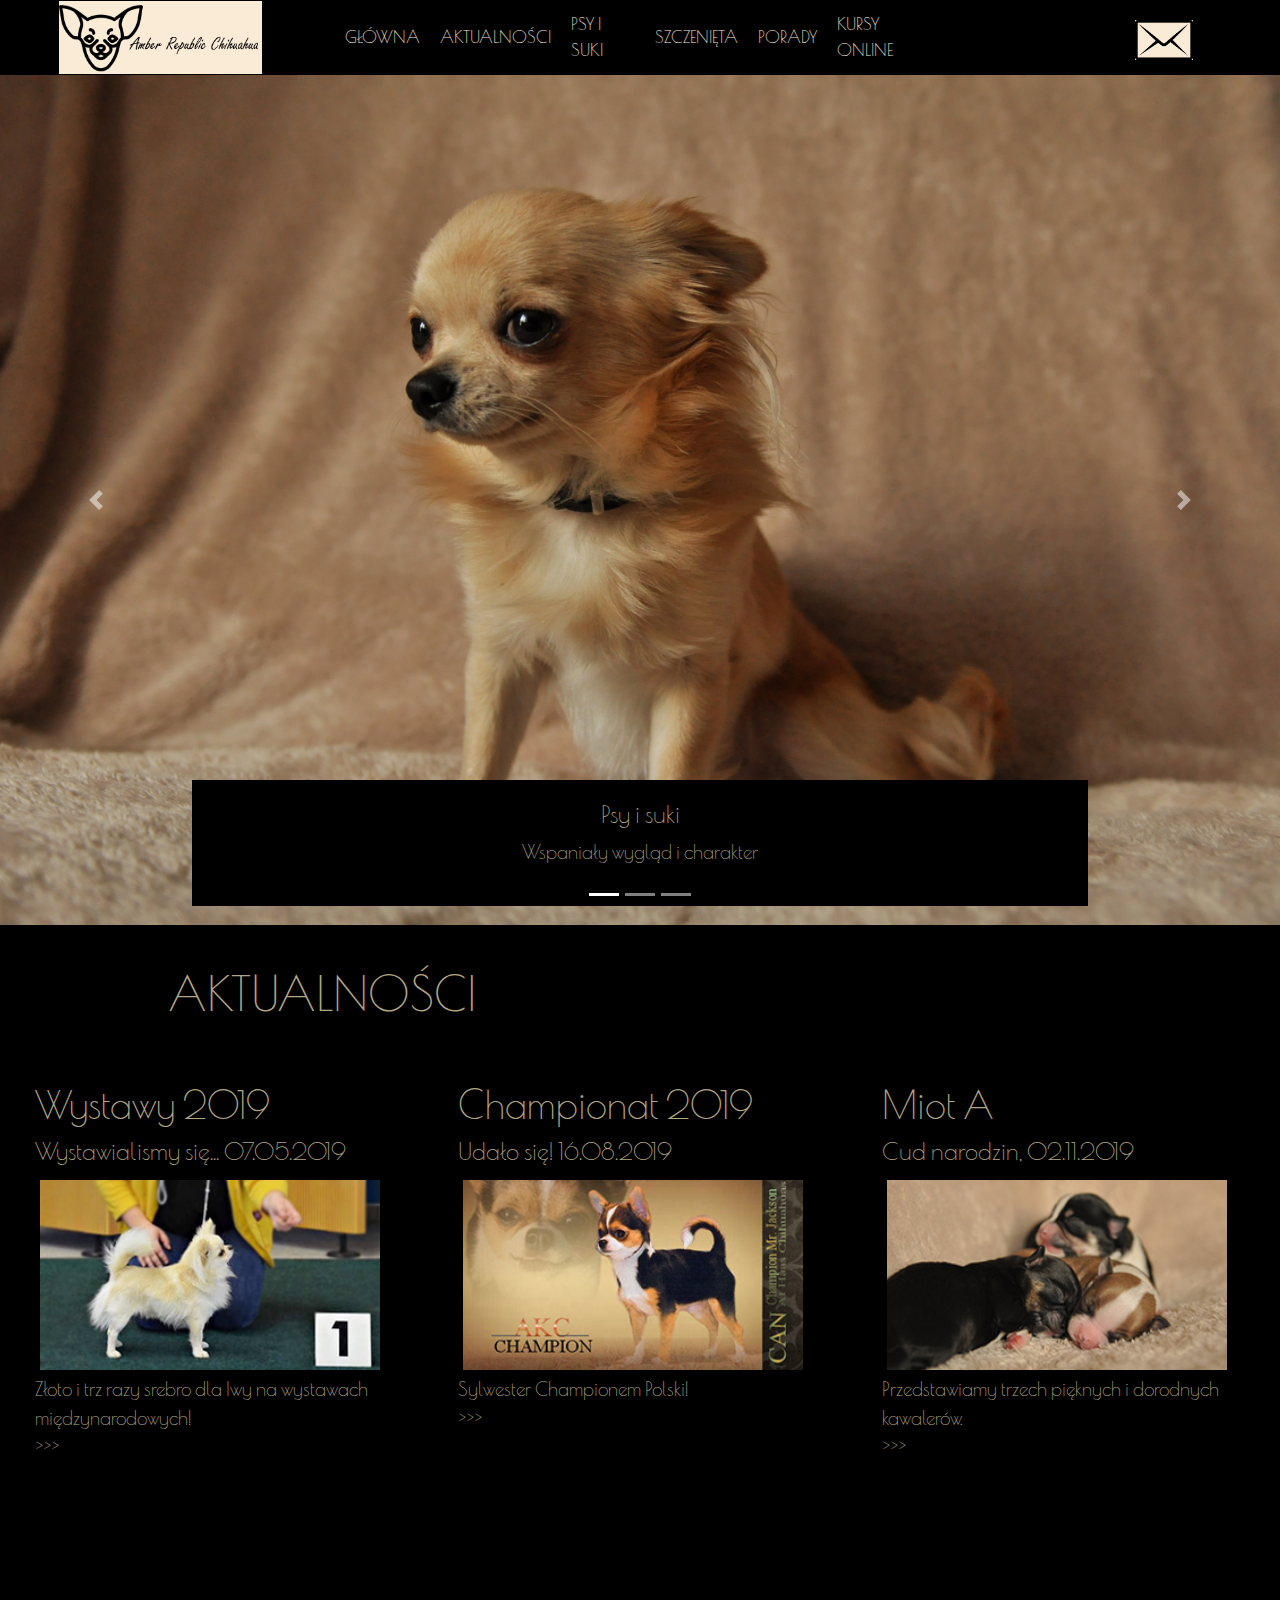
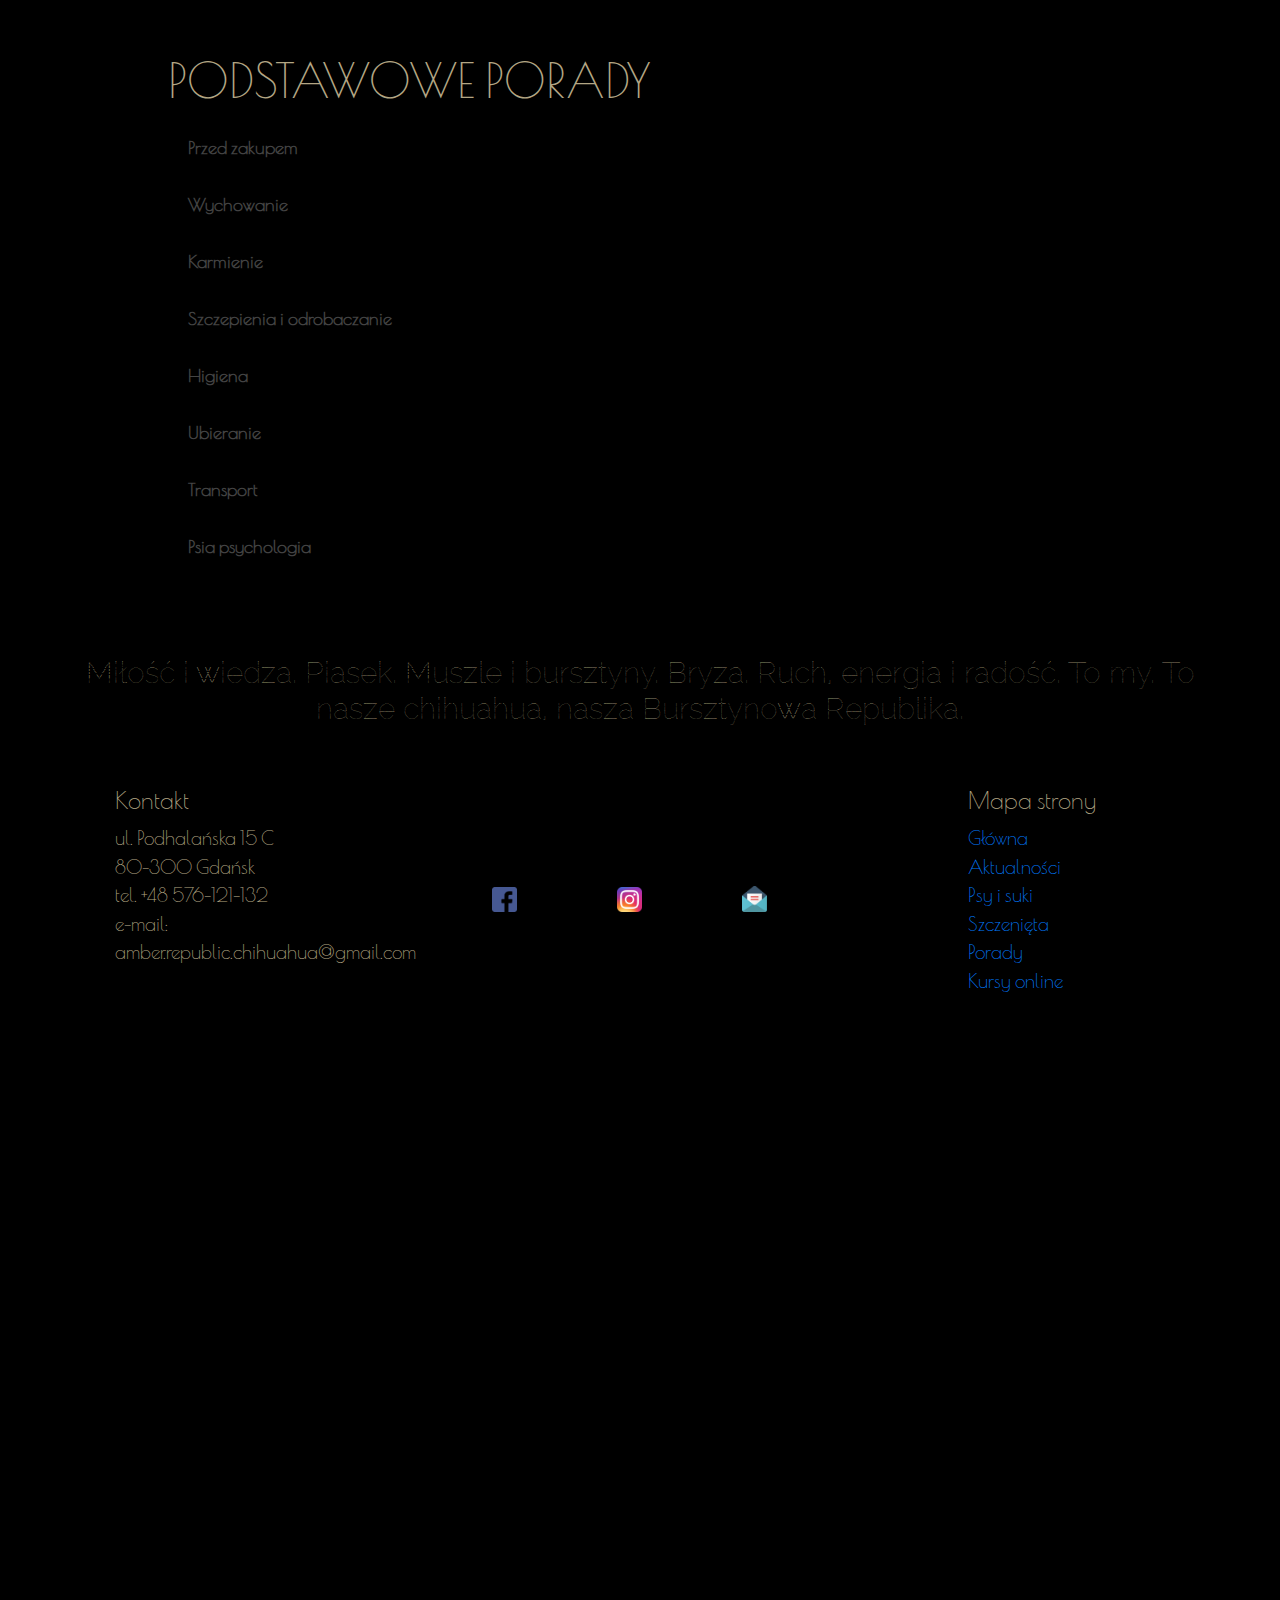
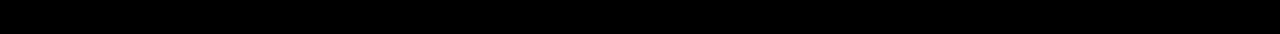
<file: index.html>
<!DOCTYPE html>
<html>  
<head>
    <meta charset="utf-8">
    <meta http-equiv="X-UA-Compatible" content="IE=edge">
    <title>Amber Republic Chihuahua</title>
    <meta name="description" content="Strona hodowcy i sklep z kursami wychowania psów">
    <meta name="viewport" content="width=device-width, initial-scale=1">
    <link rel="stylesheet" href="css/style.css">
    
    <link rel="shortcut icon" type="img/png" href="icons/favicon.ico">

    <script src="https://code.jquery.com/jquery-3.4.1.slim.min.js" integrity="sha384-J6qa4849blE2+poT4WnyKhv5vZF5SrPo0iEjwBvKU7imGFAV0wwj1yYfoRSJoZ+n" crossorigin="anonymous"></script>
    
    <link rel="stylesheet" href="https://stackpath.bootstrapcdn.com/bootstrap/4.4.1/css/bootstrap.min.css" integrity="sha384-Vkoo8x4CGsO3+Hhxv8T/Q5PaXtkKtu6ug5TOeNV6gBiFeWPGFN9MuhOf23Q9Ifjh" crossorigin="anonymous">
    
    <script src="https://cdn.jsdelivr.net/npm/popper.js@1.16.0/dist/umd/popper.min.js" integrity="sha384-Q6E9RHvbIyZFJoft+2mJbHaEWldlvI9IOYy5n3zV9zzTtmI3UksdQRVvoxMfooAo" crossorigin="anonymous"></script>
    
    <script src="https://stackpath.bootstrapcdn.com/bootstrap/4.4.1/js/bootstrap.min.js" integrity="sha384-wfSDF2E50Y2D1uUdj0O3uMBJnjuUD4Ih7YwaYd1iqfktj0Uod8GCExl3Og8ifwB6" crossorigin="anonymous"></script>
    
    <link href='http://fonts.googleapis.com/css?family=Gruppo&subset=latin,latin-ext' rel='stylesheet' type='text/css'>
    <link href='http://fonts.googleapis.com/css?family=Poiret+One&subset=latin,latin-ext' rel='stylesheet' type='text/css'>
    <link href='http://fonts.googleapis.com/css?family=Raleway+Dots&subset=latin,latin-ext' rel='stylesheet' type='text/css'>  
</head>

    
<body> 
<!-- -------------    MENU    ----------------------------- -->

    <div id="nav">
    <div class="container-fluid">
    <div class="row">
        <div class="col-12 col-sm-12 col-md-3 col-lg-3">
        <div class="logo"><img src="icons/logo.png"></div>
        </div>
    
        <div class="col-12 col-sm-12 col-md-6 col-lg-6">
            <span class="menu-ctn">
                <a href="index.html">Główna</a>
                <a href="index-blog.html">Aktualności</a>
                <a href="index-psyisuki.html">Psy i suki</a>
                <a href="index-szczenieta.html">Szczenięta</a>
                <a href="index-porady.html">Porady</a>
                <a href="index-kursy.html">Kursy online</a>
            </span>
        </div>

        <div class="col-12 col-sm-12 col-md-3 col-lg-3">   
        <div class="contact"><a href="index-contact.html"> <img src="icons/contact-icon.png"></a></div>
        </div> 
    </div>
    </div>
    </div>

 <!-- -----------    SLIDER    ---------------------------- -->
    
<div class="main-ctn">    
<div id="carouselExampleCaptions" class="carousel slide" data-ride="carousel">
    <ol class="carousel-indicators">
        <li data-target="#carouselExampleCaptions" data-slide-to="0" class="active"></li>
        <li data-target="#carouselExampleCaptions" data-slide-to="1"></li>
        <li data-target="#carouselExampleCaptions" data-slide-to="2"></li>
    </ol>
  <div class="carousel-inner">
    <div class="carousel-item active">
      <img src="foto/psyisuki.JPG" class="d-block w-100"  alt="psy_i_suki">
      <div class="carousel-caption d-none d-md-block"><a href="index-psyisuki.html">
        <h5>Psy i suki</h5>
        <p>Wspaniały wygląd i charakter</p>
        </a></div>
    </div>
    <div class="carousel-item">
      <img src="foto/szczenieta.JPG" class="d-block w-100" alt="szczenieta" >
      <div class="carousel-caption d-none d-md-block"><a href="index-szczenieta.html">
        <h5>Szczenięta</h5>
        <p>Ponoć miłości nie mozna kupić</p>
        </a></div>
    </div>
    <div class="carousel-item">
      <img src="foto/kursy.jpg" class="d-block w-100" alt="kursy">
      <div class="carousel-caption d-none d-md-block"><a href="index-kursy.html">
        <h5>Kursy</h5>
        <p>Zrozum psa - nie zniszczysz mu charakteru i ułatwisz sobie życie</p>
        </a></div>
    </div>
  </div>
  <a class="carousel-control-prev" href="#carouselExampleCaptions" role="button" data-slide="prev">
    <span class="carousel-control-prev-icon" aria-hidden="true"></span>
    <span class="sr-only">Previous</span>
  </a>
  <a class="carousel-control-next" href="#carouselExampleCaptions" role="button" data-slide="next">
    <span class="carousel-control-next-icon" aria-hidden="true"></span>
    <span class="sr-only">Next</span>
  </a>
</div>
 
    <!-- -----------    AKTUALNOŚCI    ---------------------------- -->
    
    <div id="newsheader-ctn">
    <h1 id="newsheader">AKTUALNOŚCI</h1> 
    </div>
    
    <div class="news-ctn">   
    <div class="container-fluid">    
    <div class="row">
        <div class="col-12 col-sm-12 col-md-6 col-lg-4">
        <div class="news"><a href="index-blog.html#news-wystawy2019">
            <h2>Wystawy 2019</h2>
            <h5>Wystawialismy się... 07.05.2019</h5>
                <div class="news-dogs"><img src="foto/wystawy2019_2.jpg"></div>
            <p>Złoto i trz razy srebro dla Iwy na wystawach międzynarodowych! <br />
            >>>
            </p>
        </a></div>
        </div>

        <div class="col-12 col-sm-12 col-md-6 col-lg-4">    
        <div class="news"><a href="index-blog.html#news-championat2019">
            <h2>Championat 2019</h2>
            <h5>Udało się! 16.08.2019</h5>
                <div class="news-dogs"><img src="foto/championat2019_2.jpg"></div>
            <p>Sylwester Championem Polski! <br /> 
                >>>
            </p>
        </a></div>
        </div>

        <div class="col-12 col-sm-12 col-md-6 col-lg-4">     
        <div class="news"><a href="index-blog.html#news-miotA">
            <h2>Miot A</h2>
            <h5>Cud narodzin, 02.11.2019</h5>
                <div class="news-dogs"><img src="foto/miotB_2.jpg"></div>
            <p>Przedstawiamy trzech pięknych i dorodnych kawalerów. <br />
                >>>
            </p>
        </a></div>
        </div> 
    </div>
    </div>
    </div>
    
    <!-- -----------    PODSTAWOWE PORADY    ---------------------------- -->
    
<div class="advices-ctn">
    
    <div class="advices">
    <h1>PODSTAWOWE PORADY</h1>
    <button class="accordion">Przed zakupem</button>
    <div class="accordion-content">
      <p>
        Przyjęcie zwierzęcia do domu to decyzja, którą powinni podjąć wspólnie wszyscy członkowie rodziny. Musicie razem żyć w zgodzie i harmonii, zatem ważne jest, aby każdy był świadom wielu obowiązków związanych z obecnością zwierzęcia domowego i chętnie przywitał w domu nowego członka rodziny.

        Psy mogą żyć kilkanaście lat, a nawet dłużej, więc decyzja o przyjęciu szczeniaka pod swój dach nie powinna być podjęta pod wpływem chwili. To długoterminowe zobowiązanie, które należy dokładnie rozważyć i omówić. Pamiętaj: nawet jeśli Twoje dzieci błagają o zwierzątko, prawdopodobnie na Ciebie spadnie większość odpowiedzialności za opiekę nad nim.
      </p>
    </div>


    <button class="accordion">Wychowanie</button>
    <div class="accordion-content">
      <p>
        Lorem ipsum dolor sit amet, consectetur adipisicing elit. Quas deleniti molestias necessitatibus quaerat quos incidunt! Quas officiis repellat dolore omnis nihil quo, ratione cupiditate! Sed, deleniti, recusandae! Animi, sapiente, nostrum?
      </p>
    </div>


    <button class="accordion">Karmienie</button>
    <div class="accordion-content">
      <p>
        Lorem ipsum dolor sit amet, consectetur adipisicing elit. Quas deleniti molestias necessitatibus quaerat quos incidunt! Quas officiis repellat dolore omnis nihil quo, ratione cupiditate! Sed, deleniti, recusandae! Animi, sapiente, nostrum?
      </p>
    </div>
    
        <button class="accordion">Szczepienia i odrobaczanie</button>
    <div class="accordion-content">
      <p>
        Lorem ipsum dolor sit amet, consectetur adipisicing elit. Quas deleniti molestias necessitatibus quaerat quos incidunt! Quas officiis repellat dolore omnis nihil quo, ratione cupiditate! Sed, deleniti, recusandae! Animi, sapiente, nostrum?
      </p>
    </div>
    
        <button class="accordion">Higiena</button>
    <div class="accordion-content">
      <p>
        Lorem ipsum dolor sit amet, consectetur adipisicing elit. Quas deleniti molestias necessitatibus quaerat quos incidunt! Quas officiis repellat dolore omnis nihil quo, ratione cupiditate! Sed, deleniti, recusandae! Animi, sapiente, nostrum?
      </p>
    </div>
    
        <button class="accordion">Ubieranie</button>
    <div class="accordion-content">
      <p>
        Lorem ipsum dolor sit amet, consectetur adipisicing elit. Quas deleniti molestias necessitatibus quaerat quos incidunt! Quas officiis repellat dolore omnis nihil quo, ratione cupiditate! Sed, deleniti, recusandae! Animi, sapiente, nostrum?
      </p>
    </div>
    
        <button class="accordion">Transport</button>
    <div class="accordion-content">
      <p>
        Lorem ipsum dolor sit amet, consectetur adipisicing elit. Quas deleniti molestias necessitatibus quaerat quos incidunt! Quas officiis repellat dolore omnis nihil quo, ratione cupiditate! Sed, deleniti, recusandae! Animi, sapiente, nostrum?
      </p>
    </div>
    
    <button class="accordion">Psia psychologia</button>
    <div class="accordion-content">
      <p>
        Lorem ipsum dolor sit amet, consectetur adipisicing elit. Quas deleniti molestias necessitatibus quaerat quos incidunt! Quas officiis repellat dolore omnis nihil quo, ratione cupiditate! Sed, deleniti, recusandae! Animi, sapiente, nostrum?
      </p>
    </div>
    
  </div>
</div>
    
    
    <!-- -----------    STOPKA    ---------------------------- -->
    
<div id="footer">
    
    <div class="container-fluid">
        <h3>Miłość i wiedza. Piasek. Muszle i bursztyny. Bryza. Ruch, energia i radość. To my. To nasze chihuahua, nasza Bursztynowa Republika. </h3>    
    <div class="row">
        <div class="col-12 col-sm-12 col-md-6 col-lg-4">
            <div class="footer-contact-ctn">
            <h5>Kontakt</h5>
            <p>ul. Podhalańska 15 C <br />
                80-300 Gdańsk <br />
                tel. +48 576-121-132 <br />
                e-mail: amber.republic.chihuahua@gmail.com
            </p>
            </div>
        </div>
        
            <div class="col-12 col-sm-12 col-md-6 col-lg-4"> 
                <div class="footer-social-ctn">
                <div class="icon"><a href="https://www.facebook.com/profile.php?id=100012753731468" target="_blank"><img src="icons/FB-icon.png"></a></div>
                <div class="icon"><a href="https://www.instagram.com/amberrepublic/?hl=pl" target="_blank"><img src="icons/instagram-icon.png"></a></div>
                <div class="icon"><a href="mailto:amber.republic.chihuahua" target="_blank"><img src="icons/email-icon.png"></a></div>
                </div>
        </div>
            
        <div class="col-12 col-sm-12 col-md-6 col-lg-4">
            <ul class="footer-menu-ctn">
                <h5>Mapa strony</h5>
                <li><a href="index.html">Główna</a></li>
                <li><a href="index-news.html">Aktualności</a></li>
                <li><a href="index-psyisuki.html">Psy i suki</a></li>
                <li><a href="index-szczenieta.html">Szczenięta</a></li>
                <li><a href="index-porady.html">Porady</a></li>
                <li><a href="index-kursy.html">Kursy online</a></li>    
            </ul> 
        </div>  
    </div> 
    </div>

    <div class="map">
   <iframe src="https://www.google.com/maps/embed?pb=!1m14!1m8!1m3!1d9288.98492050106!2d18.5495311!3d54.4056278!3m2!1i1024!2i768!4f13.1!3m3!1m2!1s0x46fd7515bd7d1223%3A0x27c9ab3a48da0509!2sAlicja%20Szalska%20SZALSKY%20latawce%20artystyczne!5e0!3m2!1spl!2spl!4v1578407970571!5m2!1spl!2spl" width="100%" height="600" frameborder="0" style="border:0;" allowfullscreen=""></iframe>
    </div> 
</div>
</div>
    
</body>
    
<script type="text/javascript" src="js/main.js"></script>
    
</html>
</file>
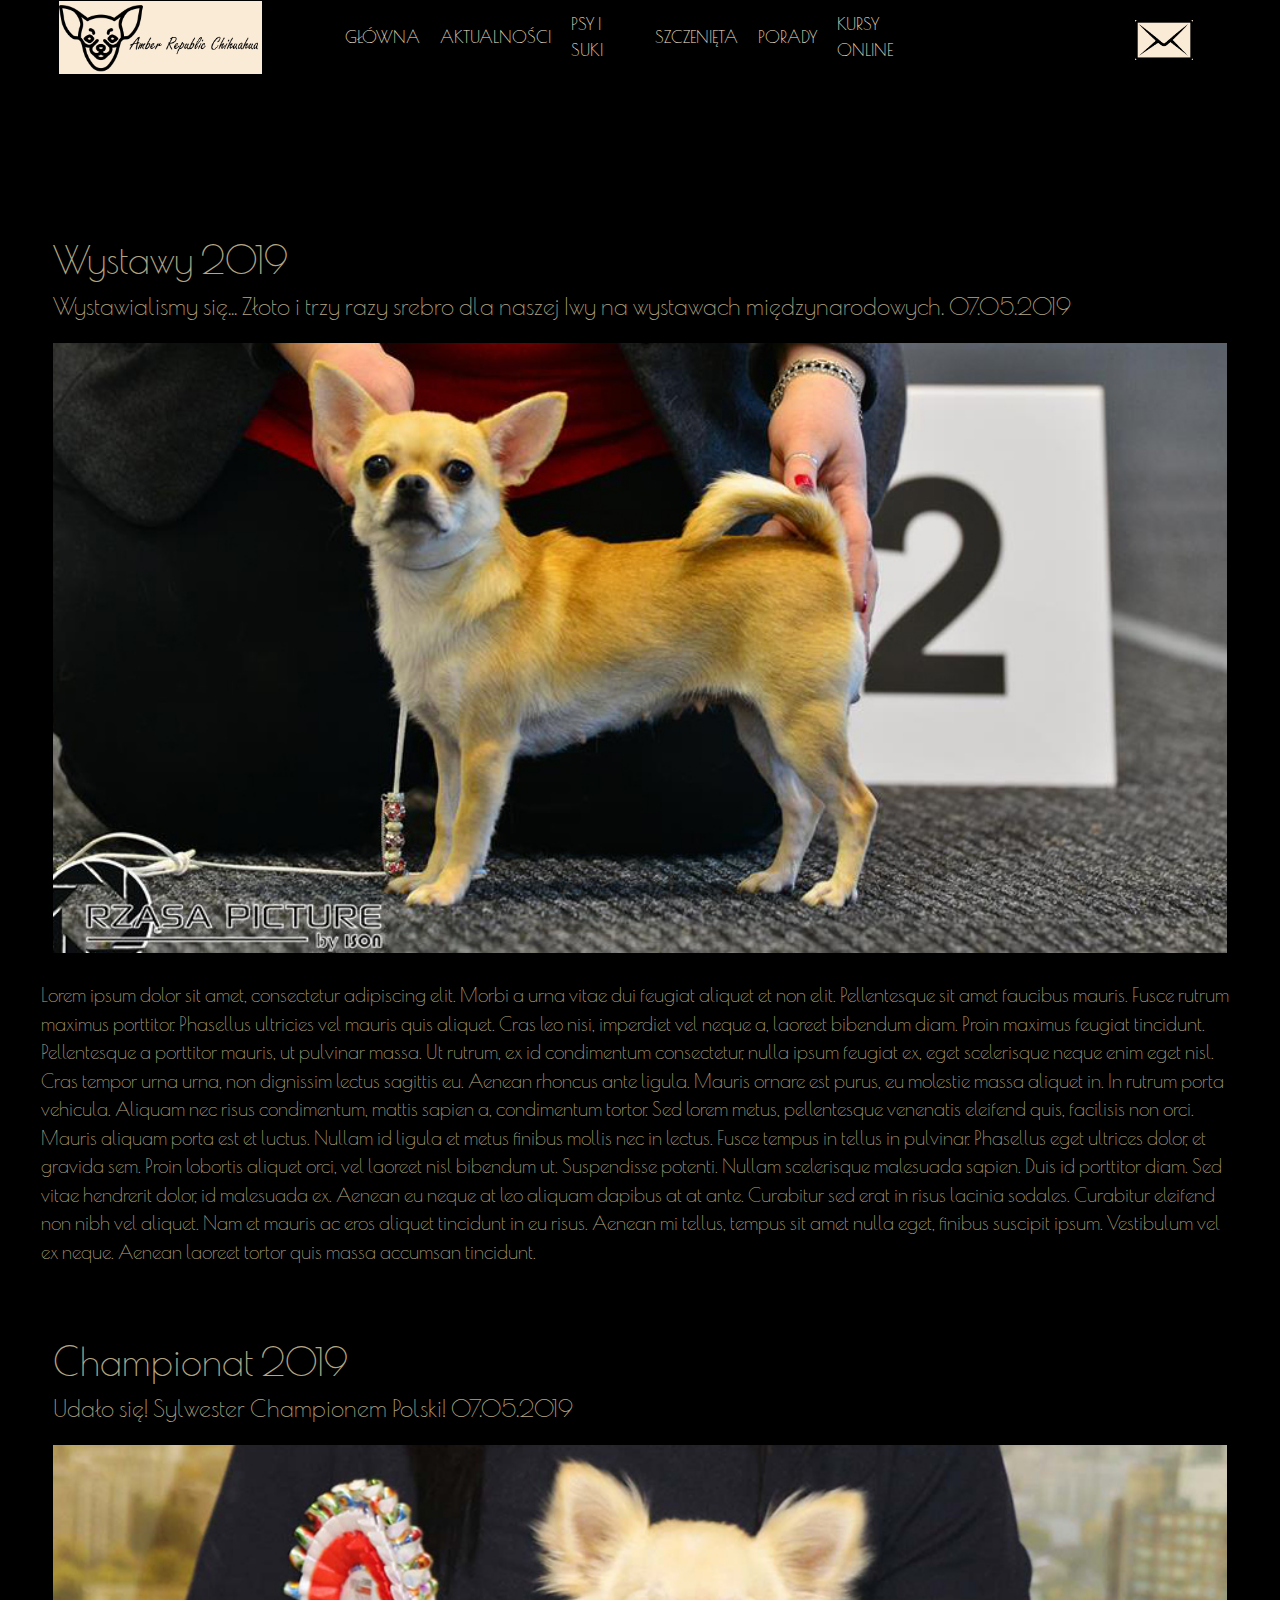
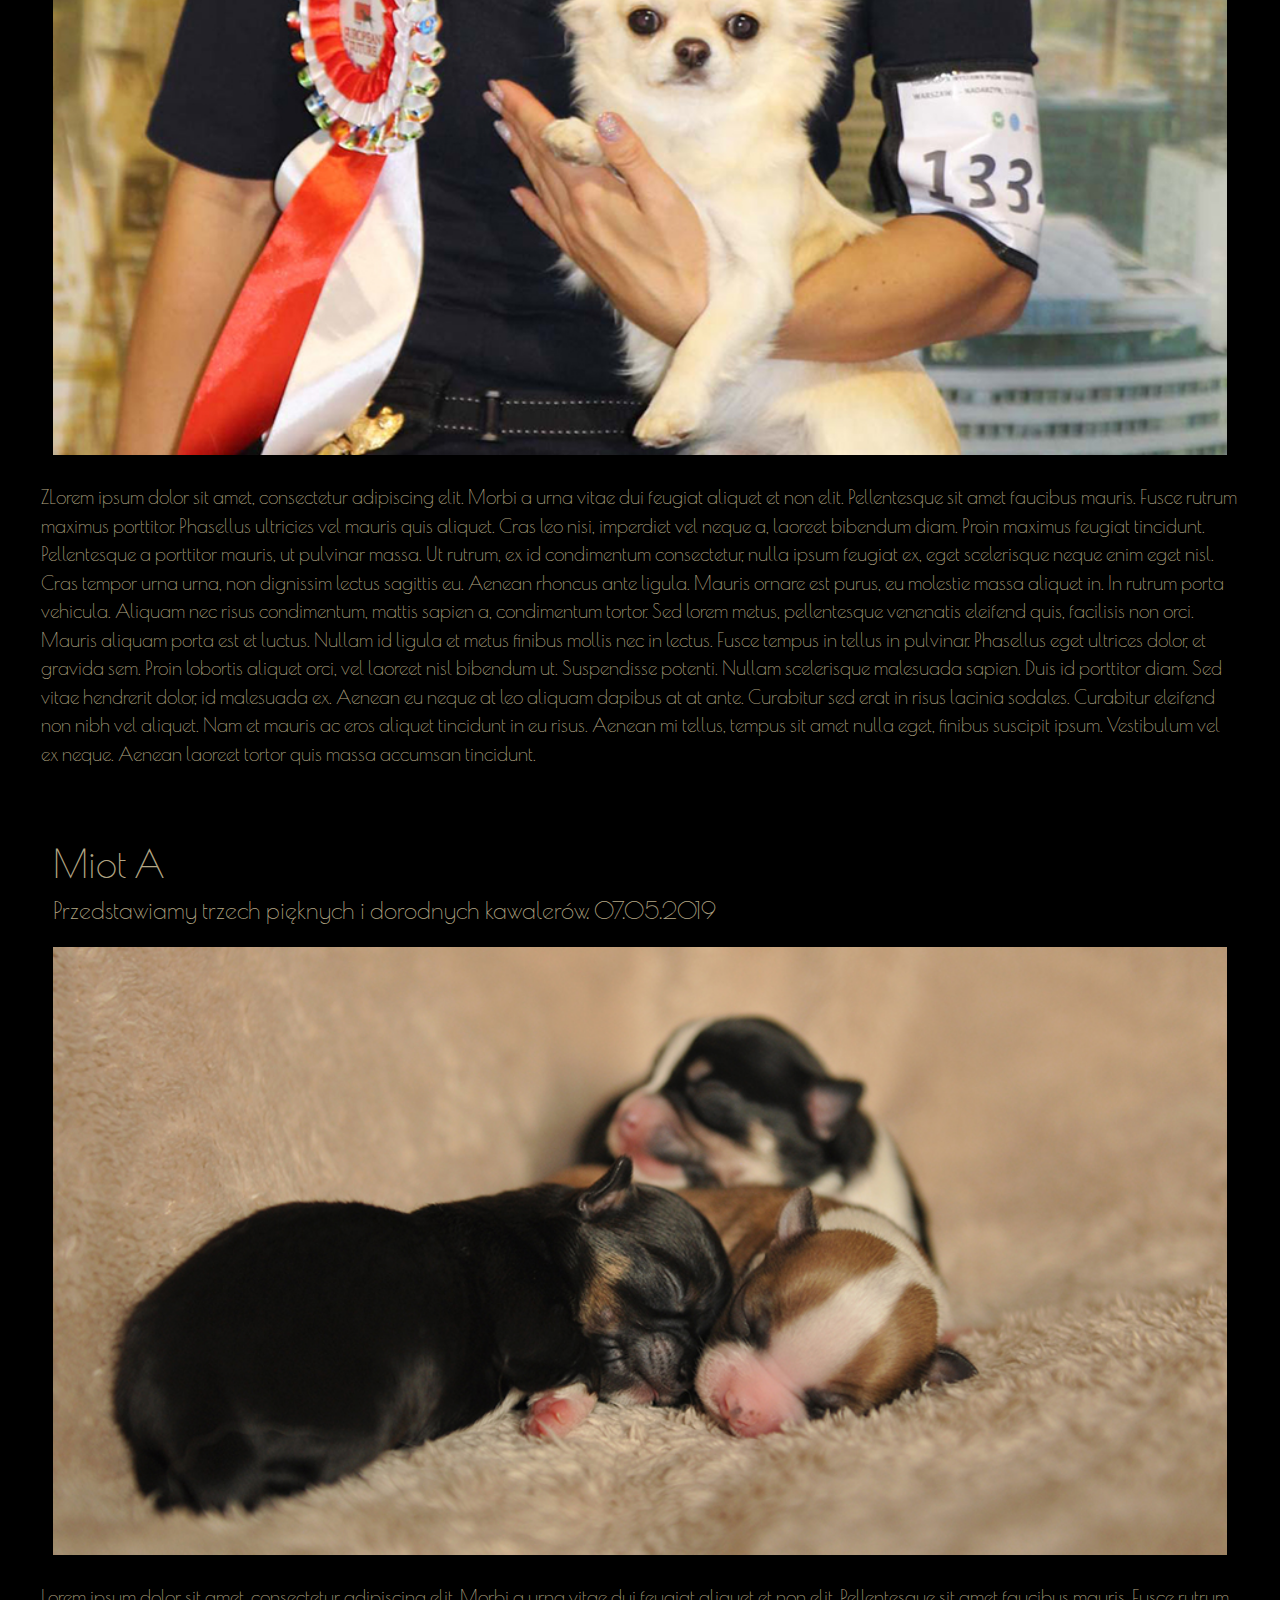
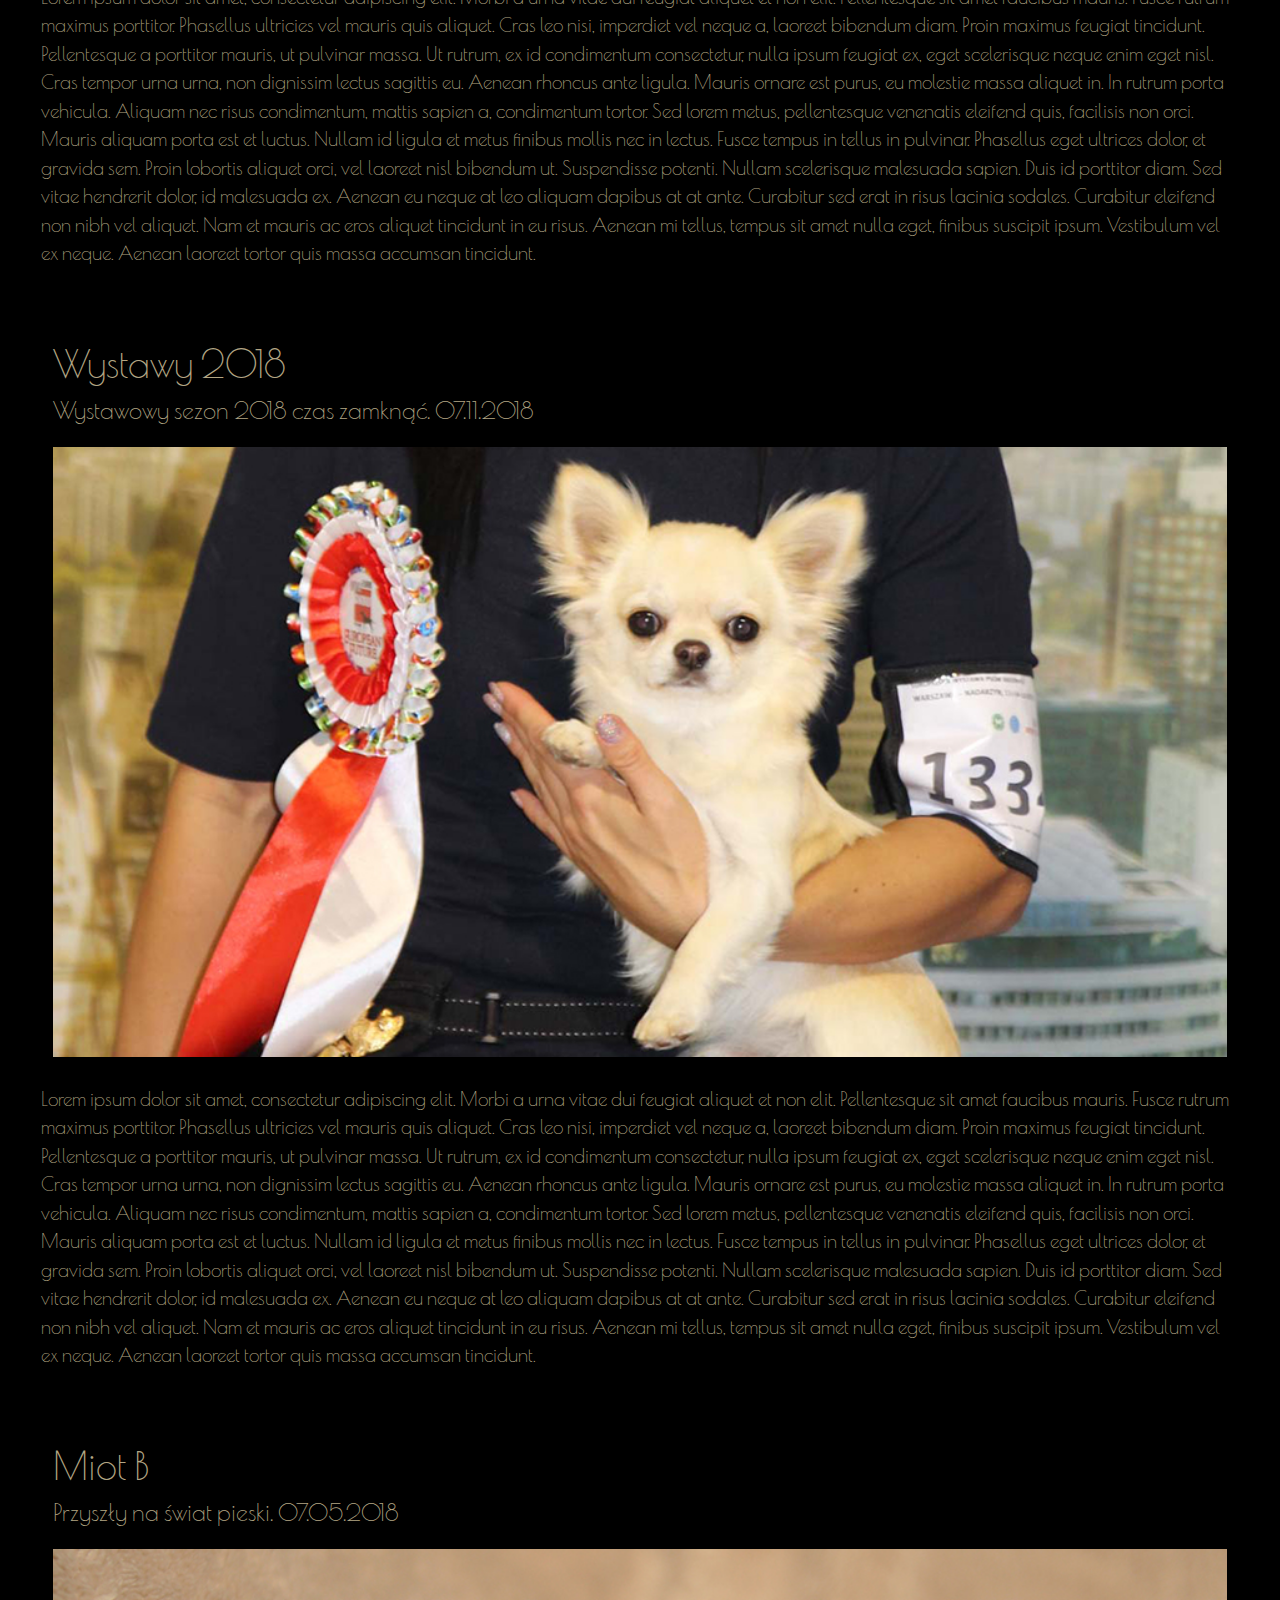
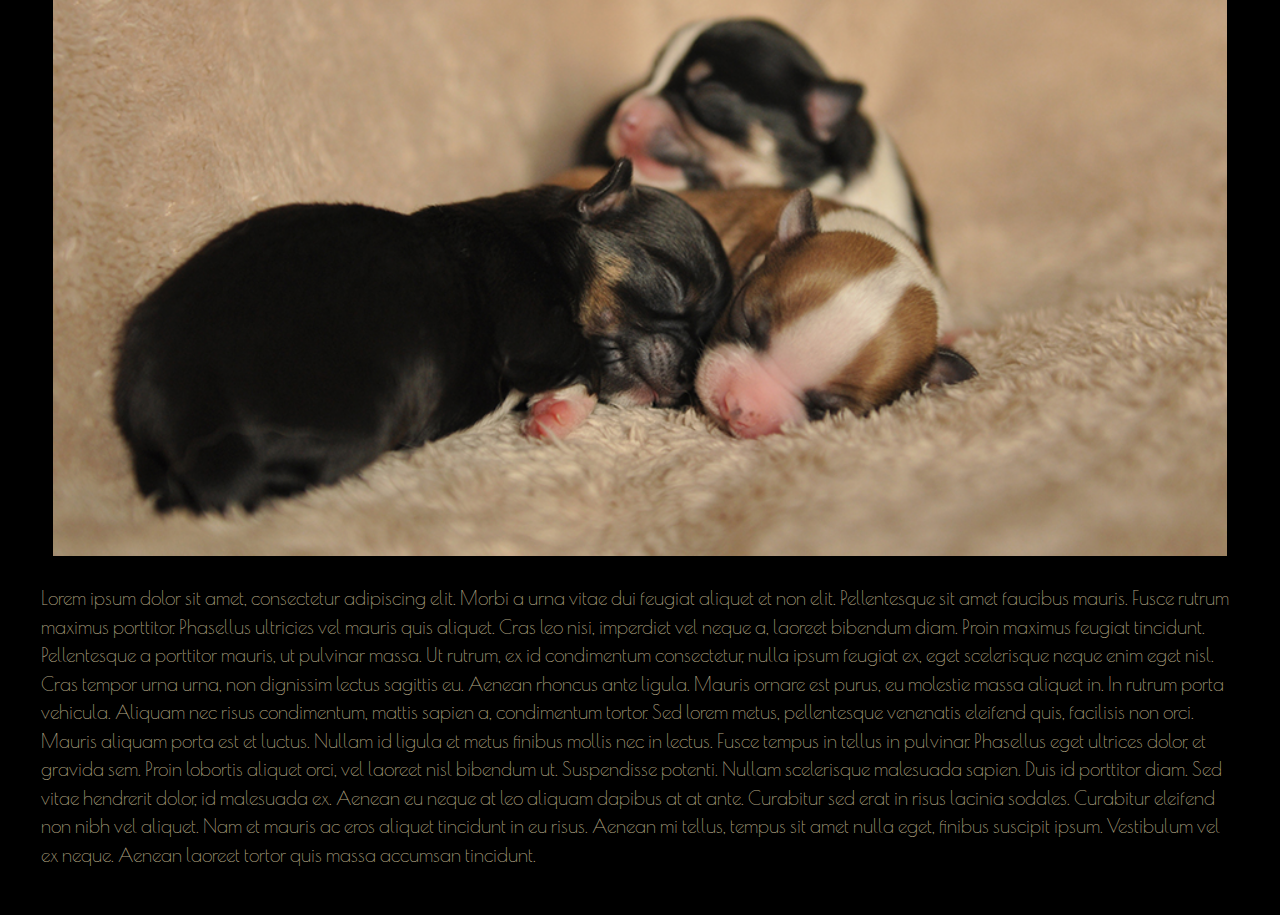
<file: index-blog.html>
<!DOCTYPE html>
<html>  
<head>
    <meta charset="utf-8">
    <meta http-equiv="X-UA-Compatible" content="IE=edge">
    <title>Amber Republic Chihuahua</title>
    <meta name="description" content="Strona hodowcy i sklep z kursami wychowania psów">
    <meta name="viewport" content="width=device-width, initial-scale=1">
    <link rel="stylesheet" href="css/style.css">
    
    <link rel="shortcut icon" type="img/png" href="icons/favicon.ico">

    <script src="https://code.jquery.com/jquery-3.4.1.slim.min.js" integrity="sha384-J6qa4849blE2+poT4WnyKhv5vZF5SrPo0iEjwBvKU7imGFAV0wwj1yYfoRSJoZ+n" crossorigin="anonymous"></script>
    
    <link rel="stylesheet" href="https://stackpath.bootstrapcdn.com/bootstrap/4.4.1/css/bootstrap.min.css" integrity="sha384-Vkoo8x4CGsO3+Hhxv8T/Q5PaXtkKtu6ug5TOeNV6gBiFeWPGFN9MuhOf23Q9Ifjh" crossorigin="anonymous">
    
    <script src="https://cdn.jsdelivr.net/npm/popper.js@1.16.0/dist/umd/popper.min.js" integrity="sha384-Q6E9RHvbIyZFJoft+2mJbHaEWldlvI9IOYy5n3zV9zzTtmI3UksdQRVvoxMfooAo" crossorigin="anonymous"></script>
    
    <script src="https://stackpath.bootstrapcdn.com/bootstrap/4.4.1/js/bootstrap.min.js" integrity="sha384-wfSDF2E50Y2D1uUdj0O3uMBJnjuUD4Ih7YwaYd1iqfktj0Uod8GCExl3Og8ifwB6" crossorigin="anonymous"></script>
    
    <link href='http://fonts.googleapis.com/css?family=Poiret+One&subset=latin,latin-ext' rel='stylesheet' type='text/css'>
    <link href='http://fonts.googleapis.com/css?family=Raleway+Dots&subset=latin,latin-ext' rel='stylesheet' type='text/css'>
    
</head>

    
<body> 
<!-- -------------    MENU    ----------------------------- -->

<div id="nav">
    <div class="container-fluid">
    <div class="row">
        <div class="col-12 col-sm-12 col-md-3 col-lg-3">
        <div class="logo"><img src="icons/logo.png"></div>
        </div>
    
        <div class="col-12 col-sm-12 col-md-6 col-lg-6">
            <span class="menu-ctn">
                <a href="index.html">Główna</a>
                <a href="index-blog.html">Aktualności</a>
                <a href="index-psyisuki.html">Psy i suki</a>
                <a href="index-szczenieta.html">Szczenięta</a>
                <a href="index-porady.html">Porady</a>
                <a href="index-kursy.html">Kursy online</a>
            </span>
        </div>

        <div class="col-12 col-sm-12 col-md-3 col-lg-3">   
        <div class="contact"><a href="index-contact.html"> <img src="icons/contact-icon.png"></a></div>
        </div> 
    </div>
    </div>
    </div>
    
    <div class="news-main-ctn">
    <div class="container-fluid">
    <div class="row">
        <div class="col-12 col-sm-12 col-md-12 col-lg-12">
        <div class="news-main">
            <a id="news-wystawy2019"></a>
            <h2>Wystawy 2019</h2>
            <h5>Wystawialismy się... Złoto i trzy razy srebro dla naszej Iwy na wystawach międzynarodowych. 07.05.2019</h5>
            <div class="news-box"><img src="foto/news-main/img1.jpg"></div>
            <p>Lorem ipsum dolor sit amet, consectetur adipiscing elit. Morbi a urna vitae dui feugiat aliquet et non elit. Pellentesque sit amet faucibus mauris. Fusce rutrum maximus porttitor. Phasellus ultricies vel mauris quis aliquet. Cras leo nisi, imperdiet vel neque a, laoreet bibendum diam. Proin maximus feugiat tincidunt. Pellentesque a porttitor mauris, ut pulvinar massa. Ut rutrum, ex id condimentum consectetur, nulla ipsum feugiat ex, eget scelerisque neque enim eget nisl. Cras tempor urna urna, non dignissim lectus sagittis eu. Aenean rhoncus ante ligula. Mauris ornare est purus, eu molestie massa aliquet in. In rutrum porta vehicula. Aliquam nec risus condimentum, mattis sapien a, condimentum tortor. Sed lorem metus, pellentesque venenatis eleifend quis, facilisis non orci. Mauris aliquam porta est et luctus.

            Nullam id ligula et metus finibus mollis nec in lectus. Fusce tempus in tellus in pulvinar. Phasellus eget ultrices dolor, et gravida sem. Proin lobortis aliquet orci, vel laoreet nisl bibendum ut. Suspendisse potenti. Nullam scelerisque malesuada sapien. Duis id porttitor diam. Sed vitae hendrerit dolor, id malesuada ex. Aenean eu neque at leo aliquam dapibus at at ante. Curabitur sed erat in risus lacinia sodales. Curabitur eleifend non nibh vel aliquet. Nam et mauris ac eros aliquet tincidunt in eu risus. Aenean mi tellus, tempus sit amet nulla eget, finibus suscipit ipsum. Vestibulum vel ex neque. Aenean laoreet tortor quis massa accumsan tincidunt.
            </p>
        </div>
        </div>  
    </div>
  
        <div class="row">
        <div class="col-12 col-sm-12 col-md-12 col-lg-12">
        <div class="news-main">
            <a id="news-championat2019"></a>
            <h2>Championat 2019</h2>
            <h5>Udało się! Sylwester Championem Polski! 07.05.2019</h5>
            <div class="news-box"><img src="foto/news-main/img2.jpg"></div>
            <p>ZLorem ipsum dolor sit amet, consectetur adipiscing elit. Morbi a urna vitae dui feugiat aliquet et non elit. Pellentesque sit amet faucibus mauris. Fusce rutrum maximus porttitor. Phasellus ultricies vel mauris quis aliquet. Cras leo nisi, imperdiet vel neque a, laoreet bibendum diam. Proin maximus feugiat tincidunt. Pellentesque a porttitor mauris, ut pulvinar massa. Ut rutrum, ex id condimentum consectetur, nulla ipsum feugiat ex, eget scelerisque neque enim eget nisl. Cras tempor urna urna, non dignissim lectus sagittis eu. Aenean rhoncus ante ligula. Mauris ornare est purus, eu molestie massa aliquet in. In rutrum porta vehicula. Aliquam nec risus condimentum, mattis sapien a, condimentum tortor. Sed lorem metus, pellentesque venenatis eleifend quis, facilisis non orci. Mauris aliquam porta est et luctus.

            Nullam id ligula et metus finibus mollis nec in lectus. Fusce tempus in tellus in pulvinar. Phasellus eget ultrices dolor, et gravida sem. Proin lobortis aliquet orci, vel laoreet nisl bibendum ut. Suspendisse potenti. Nullam scelerisque malesuada sapien. Duis id porttitor diam. Sed vitae hendrerit dolor, id malesuada ex. Aenean eu neque at leo aliquam dapibus at at ante. Curabitur sed erat in risus lacinia sodales. Curabitur eleifend non nibh vel aliquet. Nam et mauris ac eros aliquet tincidunt in eu risus. Aenean mi tellus, tempus sit amet nulla eget, finibus suscipit ipsum. Vestibulum vel ex neque. Aenean laoreet tortor quis massa accumsan tincidunt.
            </p>
        </div>
        </div>  
        </div>
    
        <div class="row">
        <div class="col-12 col-sm-12 col-md-12 col-lg-12">
        <div class="news-main">
            <a id="news-miotA"></a>
            <h2>Miot A</h2>
            <h5>Przedstawiamy trzech pięknych i dorodnych kawalerów. 07.05.2019</h5>
            <div class="news-box"><img src="foto/news-main/img3.jpg"></div>
            <p>Lorem ipsum dolor sit amet, consectetur adipiscing elit. Morbi a urna vitae dui feugiat aliquet et non elit. Pellentesque sit amet faucibus mauris. Fusce rutrum maximus porttitor. Phasellus ultricies vel mauris quis aliquet. Cras leo nisi, imperdiet vel neque a, laoreet bibendum diam. Proin maximus feugiat tincidunt. Pellentesque a porttitor mauris, ut pulvinar massa. Ut rutrum, ex id condimentum consectetur, nulla ipsum feugiat ex, eget scelerisque neque enim eget nisl. Cras tempor urna urna, non dignissim lectus sagittis eu. Aenean rhoncus ante ligula. Mauris ornare est purus, eu molestie massa aliquet in. In rutrum porta vehicula. Aliquam nec risus condimentum, mattis sapien a, condimentum tortor. Sed lorem metus, pellentesque venenatis eleifend quis, facilisis non orci. Mauris aliquam porta est et luctus.

            Nullam id ligula et metus finibus mollis nec in lectus. Fusce tempus in tellus in pulvinar. Phasellus eget ultrices dolor, et gravida sem. Proin lobortis aliquet orci, vel laoreet nisl bibendum ut. Suspendisse potenti. Nullam scelerisque malesuada sapien. Duis id porttitor diam. Sed vitae hendrerit dolor, id malesuada ex. Aenean eu neque at leo aliquam dapibus at at ante. Curabitur sed erat in risus lacinia sodales. Curabitur eleifend non nibh vel aliquet. Nam et mauris ac eros aliquet tincidunt in eu risus. Aenean mi tellus, tempus sit amet nulla eget, finibus suscipit ipsum. Vestibulum vel ex neque. Aenean laoreet tortor quis massa accumsan tincidunt.
            </p>
        </div>
        </div>  
        </div>
    
        <div class="row">
        <div class="col-12 col-sm-12 col-md-12 col-lg-12">
        <div class="news-main">
            <h2>Wystawy 2018</h2>
            <h5>Wystawowy sezon 2018 czas zamknąć. 07.11.2018</h5>
            <div class="news-box"><img src="foto/news-main/img2.jpg"></div>
            <p>Lorem ipsum dolor sit amet, consectetur adipiscing elit. Morbi a urna vitae dui feugiat aliquet et non elit. Pellentesque sit amet faucibus mauris. Fusce rutrum maximus porttitor. Phasellus ultricies vel mauris quis aliquet. Cras leo nisi, imperdiet vel neque a, laoreet bibendum diam. Proin maximus feugiat tincidunt. Pellentesque a porttitor mauris, ut pulvinar massa. Ut rutrum, ex id condimentum consectetur, nulla ipsum feugiat ex, eget scelerisque neque enim eget nisl. Cras tempor urna urna, non dignissim lectus sagittis eu. Aenean rhoncus ante ligula. Mauris ornare est purus, eu molestie massa aliquet in. In rutrum porta vehicula. Aliquam nec risus condimentum, mattis sapien a, condimentum tortor. Sed lorem metus, pellentesque venenatis eleifend quis, facilisis non orci. Mauris aliquam porta est et luctus.

            Nullam id ligula et metus finibus mollis nec in lectus. Fusce tempus in tellus in pulvinar. Phasellus eget ultrices dolor, et gravida sem. Proin lobortis aliquet orci, vel laoreet nisl bibendum ut. Suspendisse potenti. Nullam scelerisque malesuada sapien. Duis id porttitor diam. Sed vitae hendrerit dolor, id malesuada ex. Aenean eu neque at leo aliquam dapibus at at ante. Curabitur sed erat in risus lacinia sodales. Curabitur eleifend non nibh vel aliquet. Nam et mauris ac eros aliquet tincidunt in eu risus. Aenean mi tellus, tempus sit amet nulla eget, finibus suscipit ipsum. Vestibulum vel ex neque. Aenean laoreet tortor quis massa accumsan tincidunt.
            </p>
        </div>
        </div>  
        </div>
    
        <div class="row">
        <div class="col-12 col-sm-12 col-md-12 col-lg-12">
        <div class="news-main">
            <h2>Miot B</h2>
            <h5>Przyszły na świat pieski. 07.05.2018</h5>
            <div class="news-box"><img src="foto/news-main/img3.jpg"></div>
            <p>Lorem ipsum dolor sit amet, consectetur adipiscing elit. Morbi a urna vitae dui feugiat aliquet et non elit. Pellentesque sit amet faucibus mauris. Fusce rutrum maximus porttitor. Phasellus ultricies vel mauris quis aliquet. Cras leo nisi, imperdiet vel neque a, laoreet bibendum diam. Proin maximus feugiat tincidunt. Pellentesque a porttitor mauris, ut pulvinar massa. Ut rutrum, ex id condimentum consectetur, nulla ipsum feugiat ex, eget scelerisque neque enim eget nisl. Cras tempor urna urna, non dignissim lectus sagittis eu. Aenean rhoncus ante ligula. Mauris ornare est purus, eu molestie massa aliquet in. In rutrum porta vehicula. Aliquam nec risus condimentum, mattis sapien a, condimentum tortor. Sed lorem metus, pellentesque venenatis eleifend quis, facilisis non orci. Mauris aliquam porta est et luctus.

            Nullam id ligula et metus finibus mollis nec in lectus. Fusce tempus in tellus in pulvinar. Phasellus eget ultrices dolor, et gravida sem. Proin lobortis aliquet orci, vel laoreet nisl bibendum ut. Suspendisse potenti. Nullam scelerisque malesuada sapien. Duis id porttitor diam. Sed vitae hendrerit dolor, id malesuada ex. Aenean eu neque at leo aliquam dapibus at at ante. Curabitur sed erat in risus lacinia sodales. Curabitur eleifend non nibh vel aliquet. Nam et mauris ac eros aliquet tincidunt in eu risus. Aenean mi tellus, tempus sit amet nulla eget, finibus suscipit ipsum. Vestibulum vel ex neque. Aenean laoreet tortor quis massa accumsan tincidunt.
            </p>
        </div>
        </div>  
        </div>
    
    </div>
    </div>
</file>
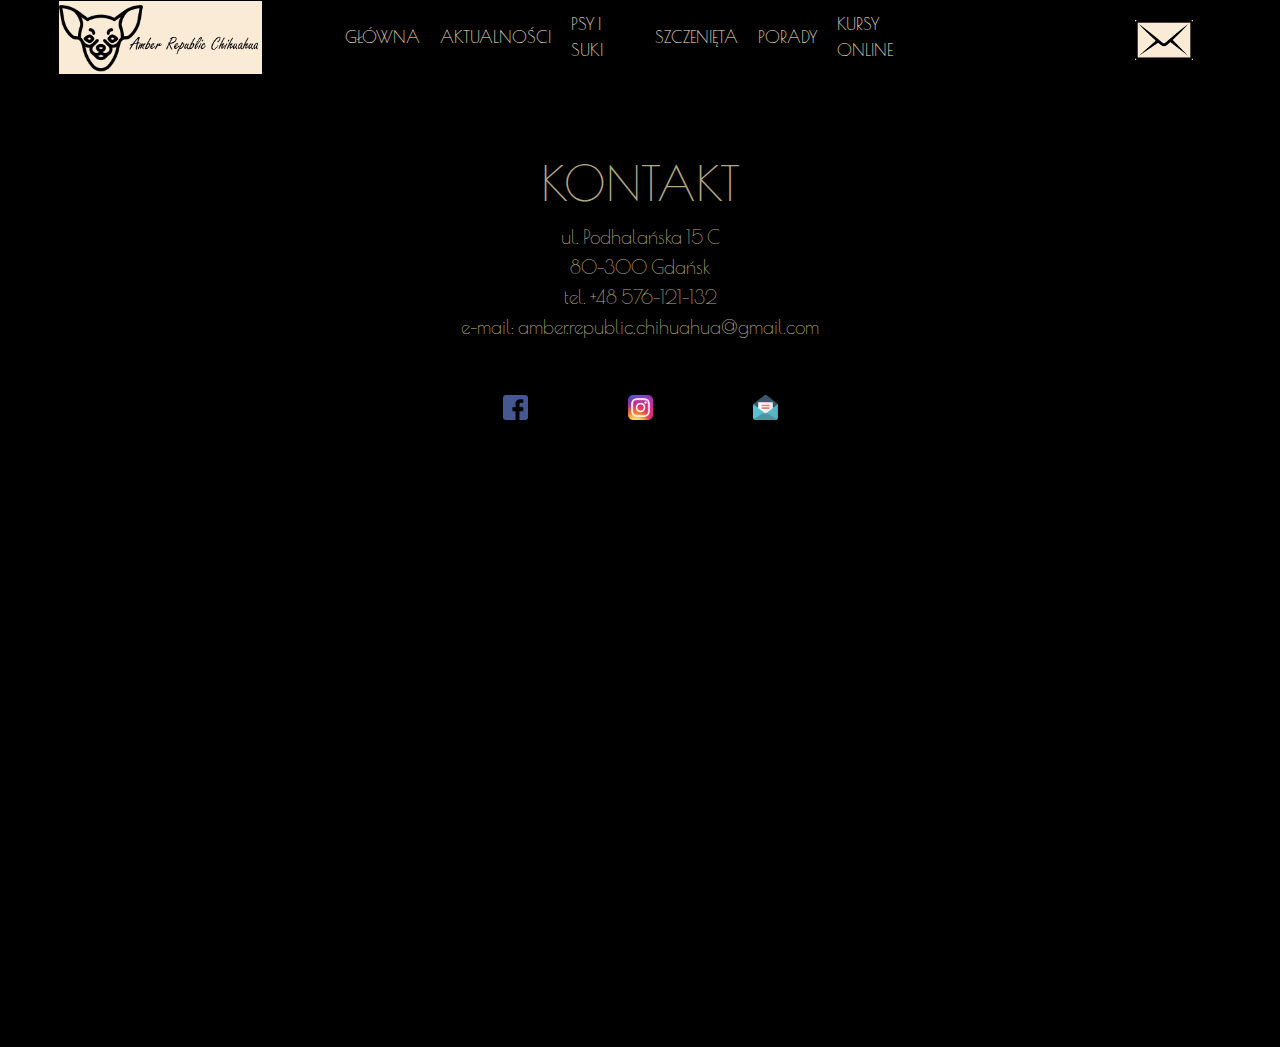
<file: index-contact.html>
<!DOCTYPE html>
<html>
<head>
    <meta charset="utf-8">
    <meta http-equiv="X-UA-Compatible" content="IE=edge">
    <title>Amber Republic Chihuahua</title>
    <meta name="description" content="Strona hodowcy i sklep z kursami wychowania psów">
    <meta name="viewport" content="width=device-width, initial-scale=1">
    <link rel="stylesheet" href="css/style.css">
    
    <link rel="shortcut icon" type="img/png" href="icons/favicon.ico">

    <link rel="stylesheet" href="https://stackpath.bootstrapcdn.com/bootstrap/4.4.1/css/bootstrap.min.css" integrity="sha384-Vkoo8x4CGsO3+Hhxv8T/Q5PaXtkKtu6ug5TOeNV6gBiFeWPGFN9MuhOf23Q9Ifjh" crossorigin="anonymous">
    
    <script src="https://code.jquery.com/jquery-3.4.1.slim.min.js" integrity="sha384-J6qa4849blE2+poT4WnyKhv5vZF5SrPo0iEjwBvKU7imGFAV0wwj1yYfoRSJoZ+n" crossorigin="anonymous"></script>
    
    <script src="https://cdn.jsdelivr.net/npm/popper.js@1.16.0/dist/umd/popper.min.js" integrity="sha384-Q6E9RHvbIyZFJoft+2mJbHaEWldlvI9IOYy5n3zV9zzTtmI3UksdQRVvoxMfooAo" crossorigin="anonymous"></script>
    
    <script src="https://stackpath.bootstrapcdn.com/bootstrap/4.4.1/js/bootstrap.min.js" integrity="sha384-wfSDF2E50Y2D1uUdj0O3uMBJnjuUD4Ih7YwaYd1iqfktj0Uod8GCExl3Og8ifwB6" crossorigin="anonymous"></script>
    
    <link href='http://fonts.googleapis.com/css?family=Poiret+One&subset=latin,latin-ext' rel='stylesheet' type='text/css'>
    
</head>


<body> 

<div id="nav">
    <div class="container-fluid">
    <div class="row">
        <div class="col-12 col-sm-12 col-md-3 col-lg-3">
        <div class="logo"><img src="icons/logo.png"></div>
        </div>
    
        <div class="col-12 col-sm-12 col-md-6 col-lg-6">
            <span class="menu-ctn">
                <a href="index.html">Główna</a>
                <a href="index-blog.html">Aktualności</a>
                <a href="index-psyisuki.html">Psy i suki</a>
                <a href="index-szczenieta.html">Szczenięta</a>
                <a href="index-porady.html">Porady</a>
                <a href="index-kursy.html">Kursy online</a>
            </span>
        </div>

        <div class="col-12 col-sm-12 col-md-3 col-lg-3">   
        <div class="contact"><a href="index-contact.html"> <img src="icons/contact-icon.png"></a></div>
        </div> 
    </div>
    </div>
    </div>
    
<div class="main-ctn">    
    
<div class="contact-ctn">
    <h1>KONTAKT</h1>
    <p>ul. Podhalańska 15 C <br />
        80-300 Gdańsk <br />
        tel. +48 576-121-132 <br />
        e-mail: amber.republic.chihuahua@gmail.com
    </p>
</div>
    
<div class="social-ctn">
    <div class="icon"><a href="https://www.facebook.com/profile.php?id=100012753731468" target="_blank"><img src="icons/FB-icon.png"></a></div>
    <div class="icon"><a href="https://www.instagram.com/amberrepublic/?hl=pl" target="_blank"><img src="icons/instagram-icon.png"></a></div>
    <div class="icon"><a href="mailto:amber.republic.chihuahua" target="_blank"><img src="icons/email-icon.png"></a></div>
</div>

<div class="map">
   <iframe src="https://www.google.com/maps/embed?pb=!1m14!1m8!1m3!1d9288.98492050106!2d18.5495311!3d54.4056278!3m2!1i1024!2i768!4f13.1!3m3!1m2!1s0x46fd7515bd7d1223%3A0x27c9ab3a48da0509!2sAlicja%20Szalska%20SZALSKY%20latawce%20artystyczne!5e0!3m2!1spl!2spl!4v1578407970571!5m2!1spl!2spl" width="100%" height="600" frameborder="0" style="border:0;" allowfullscreen=""></iframe>
    </div>
 
</div>
    
</body>
</html>
</file>
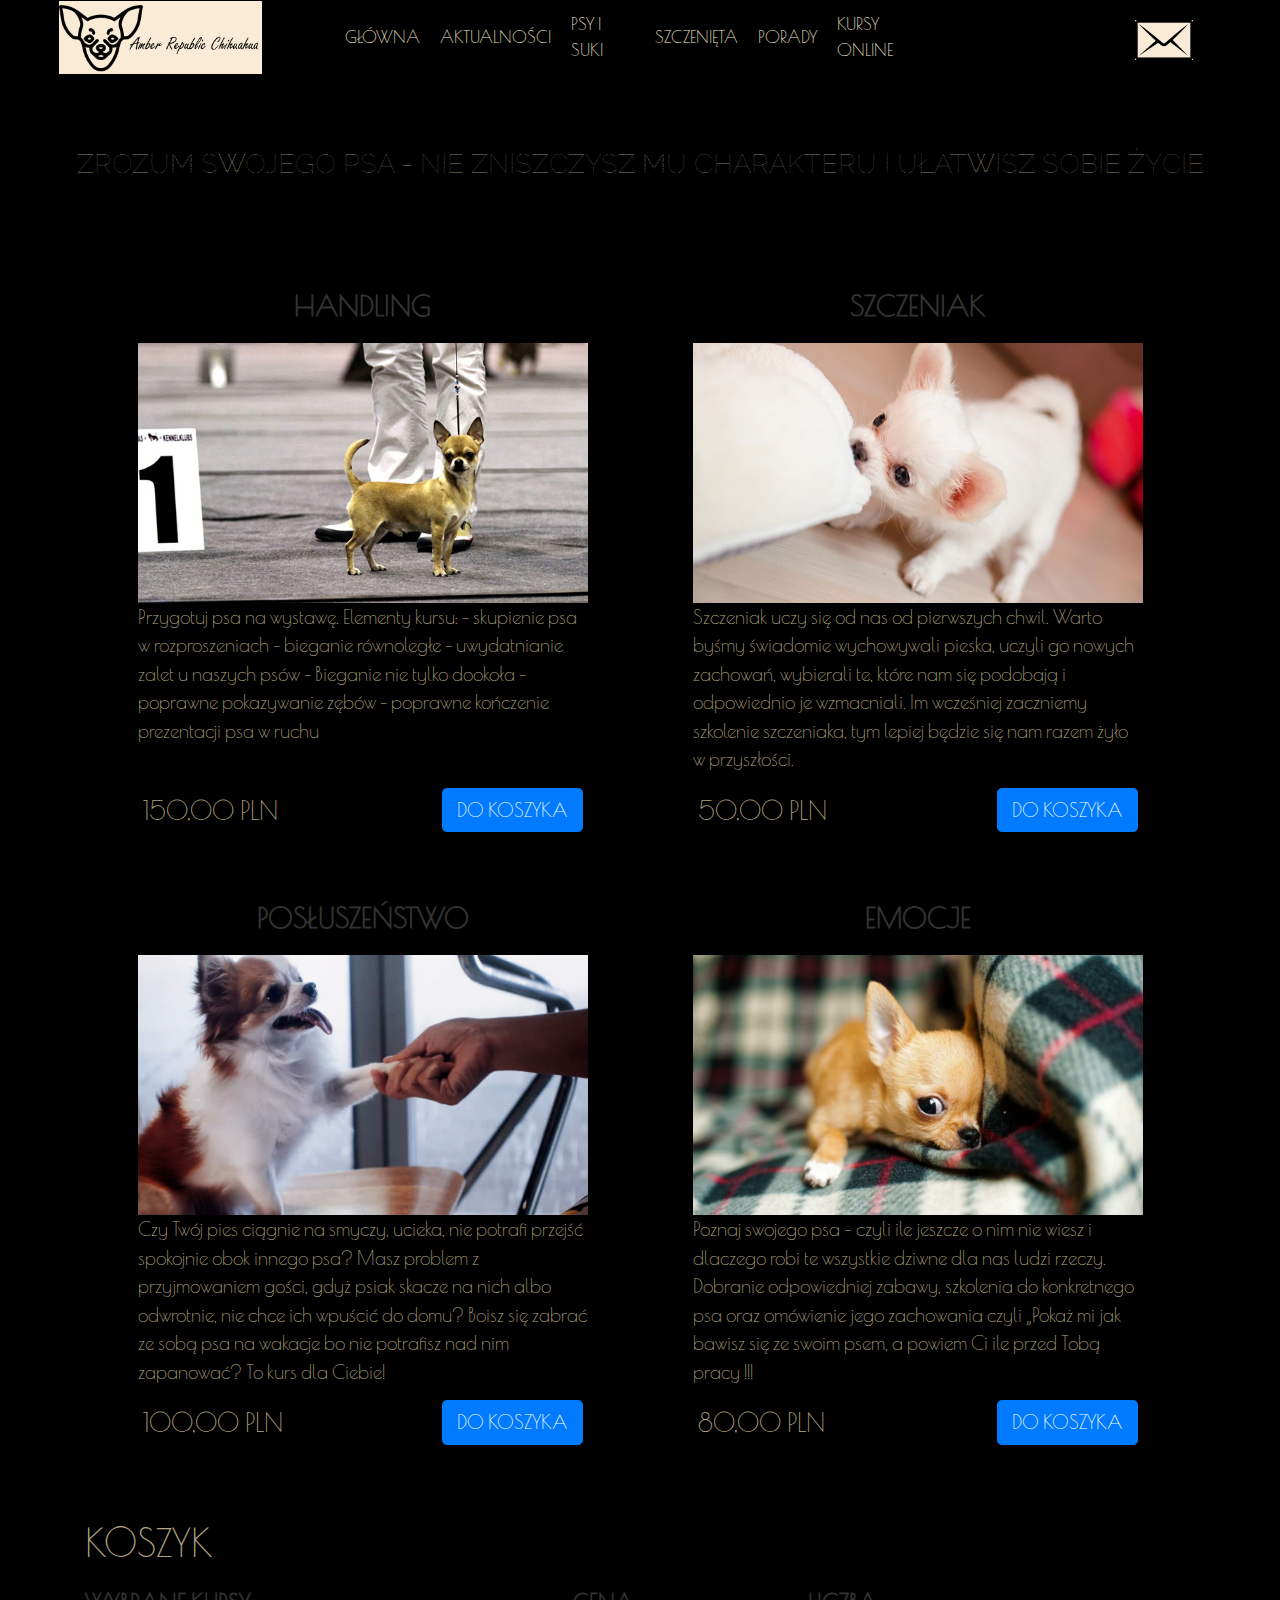
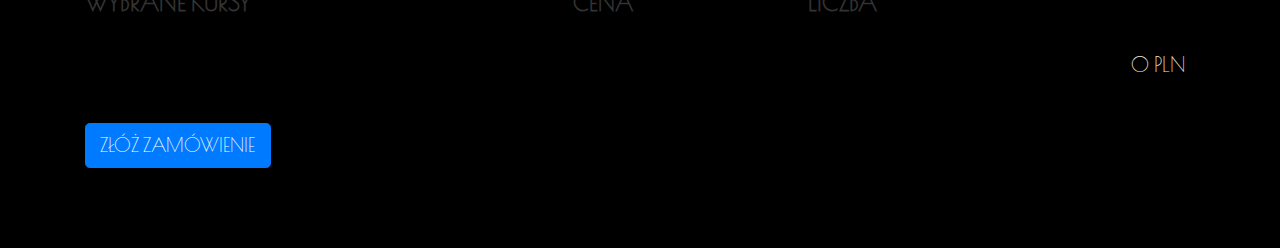
<file: index-kursy.html>
<!DOCTYPE html>
<html> 
<head>
    <meta charset="utf-8">
    <meta http-equiv="X-UA-Compatible" content="IE=edge">
    <title>Amber Republic Chihuahua</title>
    <meta name="description" content="Strona hodowcy i sklep z kursami wychowania psów">
    <meta name="viewport" content="width=device-width, initial-scale=1">
    <link rel="stylesheet" href="css/courses.css">
    
    <link rel="shortcut icon" type="img/png" href="icons/favicon.ico">

    <link rel="stylesheet" href="https://stackpath.bootstrapcdn.com/bootstrap/4.4.1/css/bootstrap.min.css" integrity="sha384-Vkoo8x4CGsO3+Hhxv8T/Q5PaXtkKtu6ug5TOeNV6gBiFeWPGFN9MuhOf23Q9Ifjh" crossorigin="anonymous">
    
    <script src="https://code.jquery.com/jquery-3.4.1.slim.min.js" integrity="sha384-J6qa4849blE2+poT4WnyKhv5vZF5SrPo0iEjwBvKU7imGFAV0wwj1yYfoRSJoZ+n" crossorigin="anonymous"></script>
    
    <script src="https://cdn.jsdelivr.net/npm/popper.js@1.16.0/dist/umd/popper.min.js" integrity="sha384-Q6E9RHvbIyZFJoft+2mJbHaEWldlvI9IOYy5n3zV9zzTtmI3UksdQRVvoxMfooAo" crossorigin="anonymous"></script>
    
    <script src="https://stackpath.bootstrapcdn.com/bootstrap/4.4.1/js/bootstrap.min.js" integrity="sha384-wfSDF2E50Y2D1uUdj0O3uMBJnjuUD4Ih7YwaYd1iqfktj0Uod8GCExl3Og8ifwB6" crossorigin="anonymous"></script>
    
    <link href='http://fonts.googleapis.com/css?family=Poiret+One&subset=latin,latin-ext' rel='stylesheet' type='text/css'>
    <link href='http://fonts.googleapis.com/css?family=Raleway+Dots&subset=latin,latin-ext' rel='stylesheet' type='text/css'>
</head>

    
<body>
<div id="nav">
    <div class="container-fluid">
    <div class="row">
        <div class="col-12 col-sm-12 col-md-3 col-lg-3">
        <div class="logo"><img src="icons/logo.png"></div>
        </div>
    
        <div class="col-12 col-sm-12 col-md-6 col-lg-6">
            <span class="menu-ctn">
                <a href="index.html">Główna</a>
                <a href="index-blog.html">Aktualności</a>
                <a href="index-psyisuki.html">Psy i suki</a>
                <a href="index-szczenieta.html">Szczenięta</a>
                <a href="index-porady.html">Porady</a>
                <a href="index-kursy.html">Kursy online</a>
            </span>
        </div>

        <div class="col-12 col-sm-12 col-md-3 col-lg-3">   
        <div class="contact"><a href="index-contact.html"> <img src="icons/contact-icon.png"></a></div>
        </div> 
    </div>
    </div>
    </div>
    
 <div class="container-fluid">   
 <header class="main-header">
        <div id="dogs-idea">
        <p>Zrozum swojego psa - nie zniszczysz mu charakteru i ułatwisz sobie życie</p>
        </div>
</header>
    
<section class="container content-section">
    
    <div class="shop-items">
        <div class="shop-item">
            <span class="shop-item-title">HANDLING</span>
            <img class="shop-item-image" src="foto/courses/handling.jpg">
            <div class="shop-item-description">
            <p>Przygotuj psa na wystawę. Elementy kursu:
                    - skupienie psa w rozproszeniach
                    - bieganie równoległe
                    - uwydatnianie zalet u naszych psów
                    - Bieganie nie tylko dookoła 
                    - poprawne pokazywanie zębów
                    - poprawne kończenie prezentacji psa w ruchu</p>
            </div>
            <div class="shop-item-details">
                <span class="shop-item-price">150,00 PLN</span>
                <button class="btn btn-primary shop-item-button" type="button">DO KOSZYKA</button>
            </div>
        </div>
        <div class="shop-item">
            <span class="shop-item-title">SZCZENIAK</span>
            <img class="shop-item-image" src="foto/courses/szczeniak.jpg">
            <div class="shop-item-description">
            <p>Szczeniak uczy się od nas od pierwszych chwil. Warto byśmy świadomie wychowywali pieska, uczyli go nowych zachowań, wybierali te, które nam się podobają i odpowiednio je wzmacniali. Im wcześniej zaczniemy szkolenie szczeniaka, tym lepiej będzie się nam razem żyło w przyszłości.</p>
            </div>
            <div class="shop-item-details">
                <span class="shop-item-price">50,00 PLN</span>
                <button class="btn btn-primary shop-item-button" type="button">DO KOSZYKA</button>
            </div>
        </div>
        <div class="shop-item">
            <span class="shop-item-title">POSŁUSZEŃSTWO</span>
            <img class="shop-item-image" src="foto/courses/pos%C5%82uszenstwo.jpg">
            <div class="shop-item-description">
            <p>Czy Twój pies ciągnie na smyczy, ucieka, nie potrafi przejść spokojnie obok innego psa? Masz problem z przyjmowaniem gości, gdyż psiak skacze na nich albo odwrotnie, nie chce ich wpuścić do domu? Boisz się zabrać ze sobą psa na wakacje bo nie potrafisz nad nim zapanować? To kurs dla Ciebie!</p>
            </div>
            <div class="shop-item-details">
                <span class="shop-item-price">100,00 PLN</span>
                <button class="btn btn-primary shop-item-button" type="button">DO KOSZYKA</button>
            </div>
        </div>
        <div class="shop-item">
            <span class="shop-item-title">EMOCJE</span>
            <img class="shop-item-image" src="foto/courses/emocje.jpg">
            <div class="shop-item-description">
            <p>Poznaj swojego psa – czyli ile jeszcze o nim nie wiesz i dlaczego robi te wszystkie dziwne dla nas ludzi rzeczy. Dobranie odpowiedniej zabawy, szkolenia do konkretnego psa oraz omówienie jego zachowania czyli „Pokaż mi jak bawisz się ze swoim psem, a powiem Ci ile przed Tobą pracy !!! </p>
            </div>
            <div class="shop-item-details">
                <span class="shop-item-price">80,00 PLN</span>
                <button class="btn btn-primary shop-item-button" type="button">DO KOSZYKA</button>
            </div>
        </div>
    </div>
</section>
    
<section class="container content-section">
    <h2 class="section-header">KOSZYK</h2>
    <div class="cart-row">
        <span class="cart-item cart-header cart-column">WYBRANE KURSY</span>
        <span class="cart-price cart-header cart-column">CENA</span>
        <span class="cart-quantity cart-header cart-column">LICZBA</span>
    </div>
    <div class="cart-items">

    </div>
    <div class="cart-total">
        <strong class="cart-total-title">SUMA</strong>
        <span class="cart-total-price">0 PLN</span>
    </div>
    <button class="btn btn-primary btn-purchase" type="button">ZŁÓŻ ZAMÓWIENIE</button>
</section>
</div>
    
<script type="text/javascript" src="js/courses.js"></script>
    
</body>
</html>
</file>
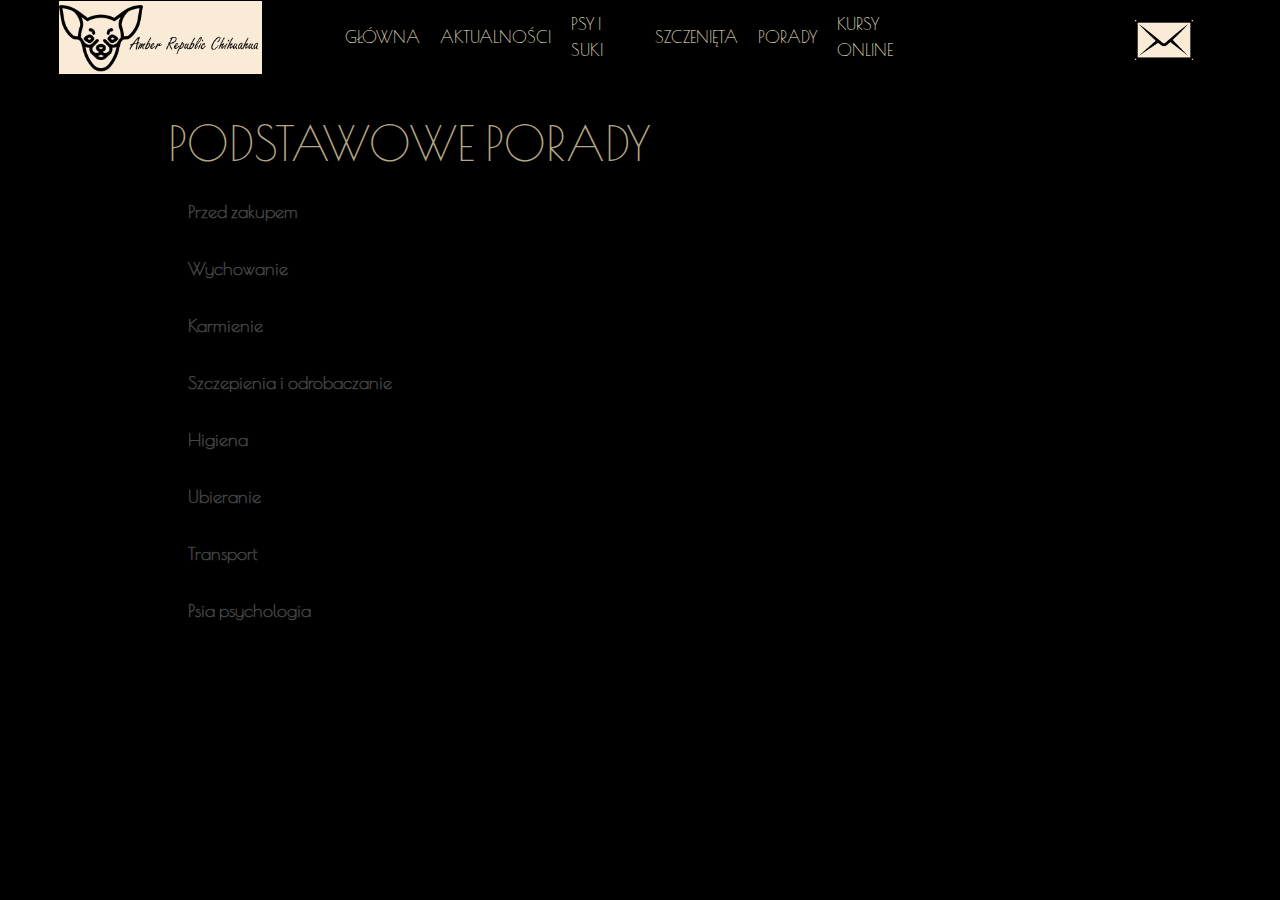
<file: index-porady.html>
<!DOCTYPE html>
<html> 
<head>
    <meta charset="utf-8">
    <meta http-equiv="X-UA-Compatible" content="IE=edge">
    <title>Amber Republic Chihuahua</title>
    <meta name="description" content="Strona hodowcy i sklep z kursami wychowania psów">
    <meta name="viewport" content="width=device-width, initial-scale=1">
    <link rel="stylesheet" href="css/style.css">
    
    <link rel="shortcut icon" type="img/png" href="icons/favicon.ico">

    <link rel="stylesheet" href="https://stackpath.bootstrapcdn.com/bootstrap/4.4.1/css/bootstrap.min.css" integrity="sha384-Vkoo8x4CGsO3+Hhxv8T/Q5PaXtkKtu6ug5TOeNV6gBiFeWPGFN9MuhOf23Q9Ifjh" crossorigin="anonymous">
    
    <script src="https://code.jquery.com/jquery-3.4.1.slim.min.js" integrity="sha384-J6qa4849blE2+poT4WnyKhv5vZF5SrPo0iEjwBvKU7imGFAV0wwj1yYfoRSJoZ+n" crossorigin="anonymous"></script>
    
    <script src="https://cdn.jsdelivr.net/npm/popper.js@1.16.0/dist/umd/popper.min.js" integrity="sha384-Q6E9RHvbIyZFJoft+2mJbHaEWldlvI9IOYy5n3zV9zzTtmI3UksdQRVvoxMfooAo" crossorigin="anonymous"></script>
    
    <script src="https://stackpath.bootstrapcdn.com/bootstrap/4.4.1/js/bootstrap.min.js" integrity="sha384-wfSDF2E50Y2D1uUdj0O3uMBJnjuUD4Ih7YwaYd1iqfktj0Uod8GCExl3Og8ifwB6" crossorigin="anonymous"></script>
    
    <link href='http://fonts.googleapis.com/css?family=Poiret+One&subset=latin,latin-ext' rel='stylesheet' type='text/css'>
</head>

    
<body>
    
<div id="nav">
    <div class="container-fluid">
    <div class="row">
        <div class="col-12 col-sm-12 col-md-3 col-lg-3">
        <div class="logo"><img src="icons/logo.png"></div>
        </div>
    
        <div class="col-12 col-sm-12 col-md-6 col-lg-6">
            <span class="menu-ctn">
                <a href="index.html">Główna</a>
                <a href="index-blog.html">Aktualności</a>
                <a href="index-psyisuki.html">Psy i suki</a>
                <a href="index-szczenieta.html">Szczenięta</a>
                <a href="index-porady.html">Porady</a>
                <a href="index-kursy.html">Kursy online</a>
            </span>
        </div>

        <div class="col-12 col-sm-12 col-md-3 col-lg-3">   
        <div class="contact"><a href="index-contact.html"> <img src="icons/contact-icon.png"></a></div>
        </div> 
    </div>
    </div>
    </div>
    
 <div class="main-ctn">
     
<div class="advicesmaincontainer">
<div class="advices">
    <h1>PODSTAWOWE PORADY</h1>

    <button class="accordion"><i class="fas fa-sort-down"></i>Przed zakupem</button>
    <div class="accordion-content">
      <p>
        Przyjęcie zwierzęcia do domu to decyzja, którą powinni podjąć wspólnie wszyscy członkowie rodziny. Musicie razem żyć w zgodzie i harmonii, zatem ważne jest, aby każdy był świadom wielu obowiązków związanych z obecnością zwierzęcia domowego i chętnie przywitał w domu nowego członka rodziny.

        Psy mogą żyć kilkanaście lat, a nawet dłużej, więc decyzja o przyjęciu szczeniaka pod swój dach nie powinna być podjęta pod wpływem chwili. To długoterminowe zobowiązanie, które należy dokładnie rozważyć i omówić. Pamiętaj: nawet jeśli Twoje dzieci błagają o zwierzątko, prawdopodobnie na Ciebie spadnie większość odpowiedzialności za opiekę nad nim.
      </p>
    </div>


    <button class="accordion">Wychowanie</button>
    <div class="accordion-content">
      <p>
        Lorem ipsum dolor sit amet, consectetur adipisicing elit. Quas deleniti molestias necessitatibus quaerat quos incidunt! Quas officiis repellat dolore omnis nihil quo, ratione cupiditate! Sed, deleniti, recusandae! Animi, sapiente, nostrum?
      </p>
    </div>


    <button class="accordion">Karmienie</button>
    <div class="accordion-content">
      <p>
        Lorem ipsum dolor sit amet, consectetur adipisicing elit. Quas deleniti molestias necessitatibus quaerat quos incidunt! Quas officiis repellat dolore omnis nihil quo, ratione cupiditate! Sed, deleniti, recusandae! Animi, sapiente, nostrum?
      </p>
    </div>
    
        <button class="accordion">Szczepienia i odrobaczanie</button>
    <div class="accordion-content">
      <p>
        Lorem ipsum dolor sit amet, consectetur adipisicing elit. Quas deleniti molestias necessitatibus quaerat quos incidunt! Quas officiis repellat dolore omnis nihil quo, ratione cupiditate! Sed, deleniti, recusandae! Animi, sapiente, nostrum?
      </p>
    </div>
    
        <button class="accordion">Higiena</button>
    <div class="accordion-content">
      <p>
        Lorem ipsum dolor sit amet, consectetur adipisicing elit. Quas deleniti molestias necessitatibus quaerat quos incidunt! Quas officiis repellat dolore omnis nihil quo, ratione cupiditate! Sed, deleniti, recusandae! Animi, sapiente, nostrum?
      </p>
    </div>
    
        <button class="accordion">Ubieranie</button>
    <div class="accordion-content">
      <p>
        Lorem ipsum dolor sit amet, consectetur adipisicing elit. Quas deleniti molestias necessitatibus quaerat quos incidunt! Quas officiis repellat dolore omnis nihil quo, ratione cupiditate! Sed, deleniti, recusandae! Animi, sapiente, nostrum?
      </p>
    </div>
    
        <button class="accordion">Transport</button>
    <div class="accordion-content">
      <p>
        Lorem ipsum dolor sit amet, consectetur adipisicing elit. Quas deleniti molestias necessitatibus quaerat quos incidunt! Quas officiis repellat dolore omnis nihil quo, ratione cupiditate! Sed, deleniti, recusandae! Animi, sapiente, nostrum?
      </p>
    </div>
    
    <button class="accordion">Psia psychologia</button>
    <div class="accordion-content">
      <p>
        Lorem ipsum dolor sit amet, consectetur adipisicing elit. Quas deleniti molestias necessitatibus quaerat quos incidunt! Quas officiis repellat dolore omnis nihil quo, ratione cupiditate! Sed, deleniti, recusandae! Animi, sapiente, nostrum?
      </p>
    </div>
  </div>
  </div>
  </div>
    
</body>
    
    <script type="text/javascript" src="js/main.js"></script>
    
</html>
</file>
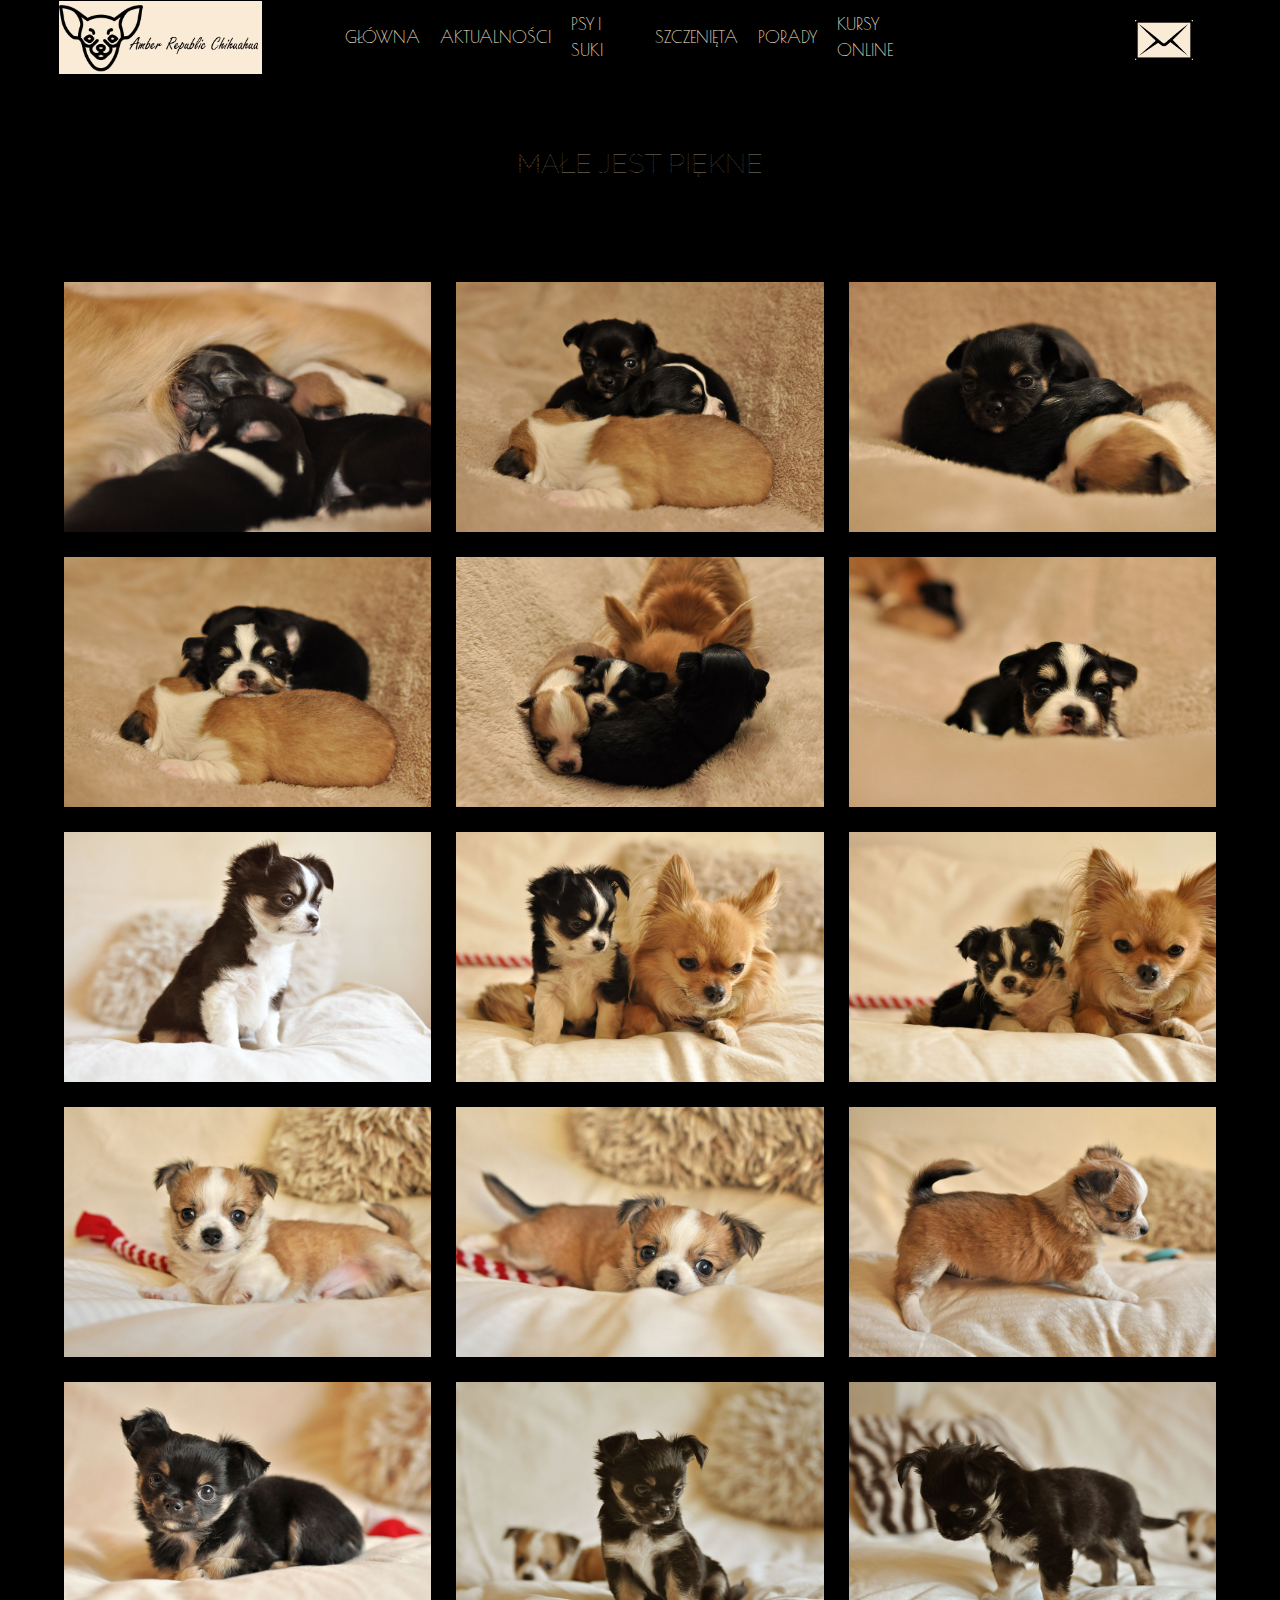
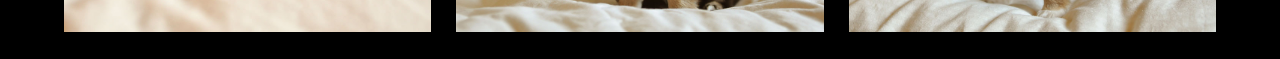
<file: index-szczenieta.html>
<!DOCTYPE html>
<html>   
<head>
    <meta charset="utf-8">
    <meta http-equiv="X-UA-Compatible" content="IE=edge">
    <title>Amber Republic Chihuahua</title>
    <meta name="description" content="Strona hodowcy i sklep z kursami wychowania psów">
    <meta name="viewport" content="width=device-width, initial-scale=1">
    <link rel="stylesheet" href="css/style.css">
    <link rel="stylesheet" href="css/gallery.css">
    
    <link rel="shortcut icon" type="img/png" href="icons/favicon.ico">

    <link rel="stylesheet" href="https://stackpath.bootstrapcdn.com/bootstrap/4.4.1/css/bootstrap.min.css" integrity="sha384-Vkoo8x4CGsO3+Hhxv8T/Q5PaXtkKtu6ug5TOeNV6gBiFeWPGFN9MuhOf23Q9Ifjh" crossorigin="anonymous">
    
    <script src="https://code.jquery.com/jquery-3.4.1.slim.min.js" integrity="sha384-J6qa4849blE2+poT4WnyKhv5vZF5SrPo0iEjwBvKU7imGFAV0wwj1yYfoRSJoZ+n" crossorigin="anonymous"></script>
    
    <script src="https://cdn.jsdelivr.net/npm/popper.js@1.16.0/dist/umd/popper.min.js" integrity="sha384-Q6E9RHvbIyZFJoft+2mJbHaEWldlvI9IOYy5n3zV9zzTtmI3UksdQRVvoxMfooAo" crossorigin="anonymous"></script>
    
    <script src="https://stackpath.bootstrapcdn.com/bootstrap/4.4.1/js/bootstrap.min.js" integrity="sha384-wfSDF2E50Y2D1uUdj0O3uMBJnjuUD4Ih7YwaYd1iqfktj0Uod8GCExl3Og8ifwB6" crossorigin="anonymous"></script>
    
    <link href='http://fonts.googleapis.com/css?family=Poiret+One&subset=latin,latin-ext' rel='stylesheet' type='text/css'>
    <link href='http://fonts.googleapis.com/css?family=Raleway+Dots&subset=latin,latin-ext' rel='stylesheet' type='text/css'>
</head>

    
<body>
    
<div id="nav">
    <div class="container-fluid">
    <div class="row">
        <div class="col-12 col-sm-12 col-md-3 col-lg-3">
        <div class="logo"><img src="icons/logo.png"></div>
        </div>
    
        <div class="col-12 col-sm-12 col-md-6 col-lg-6">
            <span class="menu-ctn">
                <a href="index.html">Główna</a>
                <a href="index-blog.html">Aktualności</a>
                <a href="index-psyisuki.html">Psy i suki</a>
                <a href="index-szczenieta.html">Szczenięta</a>
                <a href="index-porady.html">Porady</a>
                <a href="index-kursy.html">Kursy online</a>
            </span>
        </div>

        <div class="col-12 col-sm-12 col-md-3 col-lg-3">   
        <div class="contact"><a href="index-contact.html"> <img src="icons/contact-icon.png"></a></div>
        </div> 
    </div>
    </div>
    </div>
    
    <div id="dogs-idea">
    <p>Małe jest piękne</p>
    </div>    
        
        <div id="index-puppies-gallery" class="puppies-ctn">
            
            <div class="puppy-box img1"><div><a href="#">miot A</a></div></div>
            <div class="puppy-box img2"><div><a href="#">miot A</a></div></div>
            <div class="puppy-box img3"><div><a href="#">miot A</a></div></div>
            <div class="puppy-box img4"><div><a href="#">miot A</a></div></div>  
            <div class="puppy-box img5"><div><a href="#">miot A</a></div></div>
            <div class="puppy-box img6"><div><a href="#">Atro Tiramisu</a></div></div>
            <div class="puppy-box img7"><div><a href="#">Atro Tiramisu</a></div></div>
            <div class="puppy-box img8"><div><a href="#">Atro Tiramisu</a></div></div>  
            <div class="puppy-box img9"><div><a href="#">Atro Tiramisu</a></div></div>  
            <div class="puppy-box img10"><div><a href="#">Alpino Cappucino</a></div></div> 
            <div class="puppy-box img11"><div><a href="#">Alpino Cappucino</a></div></div>  
            <div class="puppy-box img12"><div><a href="#">Alpino Cappucino</a></div></div>  
            <div class="puppy-box img13"><div><a href="#">Amore Pico Negro</a></div></div>  
            <div class="puppy-box img14"><div><a href="#">Amore Pico Negro</a></div></div>  
            <div class="puppy-box img15"><div><a href="#">Amore Pico Negro</a></div></div>  
        </div>
    
    <script type="text/javascript" src="js/gallery2.js"></script>
        
</body>
</html>
</file>
<file: css/style.css>
* {
    font-family: 'Poiret One', sans-serif;
    font-size: 19px;
    text-decoration: none!important;
    color: rgb(179, 166, 132); 
    padding: 0;
    margin: 0;
    background-color: black;  
}

body {
    animation: transitionIn 1.5s ease-out;
}

@keyframes transitionIn {
    from {
        opacity: 0.5 ;
    }
    to {
        opacity: 1;
    }
}

/*------    MENU   ------------------------*/

#nav .row {
    display:flex;
    align-items:center;
    justify-content:space-between;
}

.logo {
    width: 100%;
    text-decoration: none;
    display: flex;
    align-items:center;
    justify-content: center;
    z-index: 10;
    position:relative;
}

.logo img {
    width: 70%; 
    background-color: antiquewhite; 
}

.contact {
    width: 100%;
    color: grey;
    line-height: 75px;     
    display: flex;
    align-items:center;
    justify-content: center;
    z-index: 50;
    position: relative;
}

.contact img {
    width: 20%;
    background-color: antiquewhite;
    transition: all 0.6s linear;
    margin: 0 40px 0 160px;  
}

.contact img:hover {
    opacity: 0.5;
    transition: all 1.1s;
}

.menu-ctn {
    display:flex;
    align-items:center;
    justify-content: center;
    position: relative;
    z-index: 300;
}

.menu-ctn > a {
    text-decoration: none;
    color: antiquewhite;;
    display:inline-block;
    font-size: 17px;
    font-weight: 500;
    text-transform: uppercase;
    transition: all 0.6s linear;
    padding: 5px 10px;
}

.menu-ctn a:hover {    
    text-decoration: none;
    opacity: 0.5;
    transition: all 1.1s;
}


/* ------AKTUALNOŚCI - GŁÓWNA ------ */


#newsheader {
    width: 80%;
    padding: 40px;
    margin: auto;
}

.news-ctn {
    display: flex;
    align-items: center;
    justify-content: center;
    padding: 5px;  
}

.news {
    background-color: black;
    height: 60vh;
    padding: 15px;
    display: inline-block;
}

.news-dogs img:hover {
    opacity: 0.5;
    transition: all 1.1s;    
}

.news p {
    width: 350px;
    overflow: hidden;
}

.news p:hover {
    opacity: 0.5;
    transition: all 1.1s;
}

.news img {
/*    background-color: #1a1a1a;*/
    width: 350px;
    height: 200px;
    padding: 5px;
}


/* ------PODSTAWOWE PORADY------ */


.advices {
    width: 80%;
    padding: 40px;
    margin: auto;
}

button.accordion {
    width: 100%;
    background-color: black;
    border: none;
    outline: none;
    text-align: left;
    padding: 15px 20px;
    font-size: 18px;
    color: #444;
    cursor: pointer;
    transition: background-color 0.6s linear;
    font-weight: 600;
}

button.accordion:hover, button.accordion.is-open {
  background-color: antiquewhite;
}

.accordion-content {

  background-color: black;
  border-left: 1px solid #1a1a1a;
  border-right: 1px solid #1a1a1a;
  padding: 0 20px;
  max-height: 0;
  overflow: hidden;
  transition: max-height 0.3s ease-in-out;
}


/* ------ STOPKA ------ */


#footer h3 {
    font-family: 'Raleway Dots', sans-serif;
    text-align: center;
    font-size: 30px;
    padding: 40px;
}

footer-contact-ctn, .footer-menu-ctn > li {
    font-size: 18px;
    display: block;
    background-color: black;
    color: antiquewhite;
    text-decoration: none;
    margin: auto;
}



/* ------ PSY I SUKI GALERIA ------ */



#dogs-idea {
    grid-area: gallery-p;
    padding: 4vw;
    display: flex;
    justify-content: center;
    text-transform: uppercase;
    text-align: center; 
    font-size: 20px;
    color: antiquewhite;
}

#dogs-idea p {
    margin-top: 2vh;
    font-family: 'Raleway Dots', sans-serif;
    font-size: 27px;
}

#index-dogs-gallery {
    padding: 3vh 5vw;
    width: 100%;
    display: grid;
    grid-template-columns: 1fr 1fr;
    grid-template-rows: 1fr 1fr;
    grid-gap: 25px;
    grid-template-areas:
        "img1 img2"
        "img3 img4";
    justify-items: center;
    align-items: center;
}

#index-dogs-gallery .dog-box  {
    width: 100%;
    height: 400px;
    background-repeat: no-repeat;
    background-size: cover;
    background-position: center;
    cursor: pointer;
    margin: auto;
}

.dog-box div {
    width: 100%;
    height: 100%;
    background-color: black;
    opacity: 0;
    display: flex;
    justify-content: center;
    align-items: center;
}

.dog-box div:hover {
    opacity: 0.6;
    transition: all 1.2s;
}

.dog-box a {
    font-family: 'Poiret One', sans-serif;
    font-size: 18px;
    color: antiquewhite;
    text-decoration: none;
    text-transform: uppercase;
    text-align: center;
}

#index-dogs-gallery .img1 {
    grid-area: img1;
    background-image: url("../foto/dogs-gallery/img1.jpg");
}

#index-dogs-gallery .img2 {
    grid-area: img2;
    background-image: url("../foto/dogs-gallery/img2.jpg");
}

#index-dogs-gallery .img3 {
    grid-area: img3;
    background-image: url("../foto/dogs-gallery/img3.jpg");
}

#index-dogs-gallery .img4 {
    grid-area: img4;
    background-image: url("../foto/dogs-gallery/img4.jpg");
}


/* --------- AKTUALNOŚCI - PEŁNE --------*/

.news-main-ctn {
    padding-top: 15vh;
}

.news-main {
    display: block;
    background-color: black;
    padding: 3vh 2vw;
}

.news-main h2, .news-main h5 {
    padding: 0 1vw;
}

.news-main p {
    margin-top: 15px;
}

.news-box img {
    background-color: black;
    width: 100%;
    height: auto;
    padding: 1vw;
}


/* ------ STRONA Z KONTAKTEM ------ */


.contact-ctn {
    text-align: center; 
    font-size: 20px;
    line-height: 30px;
    padding: 80px 60px 20px 60px; 
}

.social-ctn {
    display: flex;
    align-items: center;
    justify-content: center;
    padding: 10px;
}

.icon {
    margin: 0 50px 10px 50px;  
}

.social-ctn img {
    width: 25px;
}


/*---------------- STOPKA -----------------*/

#footer {
    font-size: 12px;
}
.footer-social-ctn {
    display: flex;
    align-items: center;
    justify-content: center;
    margin: 0 0 0 -20px;
    line-height: 240px;
}

.footer-contact-ctn, .footer-menu-ctn{
    display: block;
    align-items: center;
    justify-content: center;
    padding: 10px 100px;
}

.footer-social-ctn img {
    width: 25px;
}

.map {
    width: 100% !important;
    height: 600px;
}
</file>
<file: css/courses.css>
* {
    font-family: 'Poiret One', sans-serif;
    font-size: 19px;
    text-decoration: none!important;
    color: rgb(179, 166, 132); 
    padding: 0;
    margin: 0;
    background-color: black;
}

body {
    animation: transitionIn 1.5s ease-out;
}

@keyframes transitionIn {
    from {
        opacity: 0.5 ;
    }
    to {
        opacity: 1;
    }
}

/*------    MENU   ------------------------*/

#nav .row {
    display: flex;
    align-items:center;
    justify-content: center;
}

.logo {
    width: 100%;
    text-decoration: none;
    display: flex;
    align-items:center;
    justify-content: center;
}

.logo img {
    width: 70%; 
    background-color: antiquewhite; 
}

.contact {
    width: 100%;
    text-decoration: none;
    color: grey;
    margin: 0 0px;
    line-height: 75px;     
    display: flex;
    align-items:center;
    justify-content: center;
}

.contact img {
    width: 20%;
    background-color: antiquewhite;
    transition: all 0.6s linear;
    margin: 0 40px 0 160px;
    
}

.contact img:hover {
    opacity: 0.5;
    transition: all 1.1s;
}

.menu-ctn {
    display:flex;
    align-items:center;
    justify-content: center;
}

.menu-ctn > a {
    text-decoration: none;
    color: antiquewhite;;
    display:inline-block;
    font-size: 17px;
    font-weight: 500;
    text-transform: uppercase;
    transition: all 0.6s linear;
    padding: 5px 10px;
}

.menu-ctn a:hover {    
    text-decoration: none;
    opacity: 0.5;
    transition: all 1.1s;
}


#dogs-idea {
    padding: 4vw;
    text-transform: uppercase;
    text-align: center; 
    font-size: 20px;
    color: antiquewhite;
}

#dogs-idea p {
    margin-top: 2vh;
    font-family: 'Raleway Dots', sans-serif;
    font-size: 27px;
}

.btn {
    text-align: center;
    vertical-align: middle;
    padding: .67em .67em;
    cursor: pointer;
}

.btn-header {
    margin: .5em 15% 2em 15%;
    color: white;
    border: 2px solid #2D9CDB;
    background-color: rgba(255, 255, 255, .1);
    border-radius: 0;
    font-size: 1.5em;
    font-weight: lighter;
    padding-left: 2em;
    padding-right: 2em;
}

.btn-header:hover {
    background-color: rgba(255, 255, 255, .3);
}

.btn-play {
    display: block;
    margin: 0 auto;
    color: #2D9CDB;
    font-size: 4em;
    border-radius: 50%;
    width: 100px;
    height: 100px;
    padding: 0;
    text-align: center;
}

.btn-primary {
    color: white;
    background-color: #56CCF2;
    border: none;
    border-radius: .3em;
    font-weight: bold;
}

.btn-primary:hover {
    background-color: #2D9CDB;
}

.shop-item {
    margin: 30px;
}

.shop-item-title {
    display: block;
    width: 100%;
    text-align: center;
    font-weight: bold;
    font-size: 1.5em;
    color: #333;
    margin-bottom: 15px;
}

.shop-item-image {
    height: 260px;
    width: 450px;
}

.shop-item-description {
    height: 180px;
    width: 450px;
    display: block;
    overflow: hidden;
}

.shop-item-details {
    display: flex;
    align-items: center;
    padding: 5px;
}

.shop-item-price {
    flex-grow: 1;
    color: 6;
    font-size: 26px;
    font-weight: 500;
}

.shop-items {
    display: flex;
    flex-wrap: wrap;
    justify-content: space-around;
    margin-bottom: 40px;
}

.cart-header {
    font-weight: bold;
    font-size: 1.25em;
    color: #333;
}

.cart-column {
    display: flex;
    align-items: center;
    margin-right: 1.5em;
    padding-bottom: 10px;
    margin-top: 10px;
}

.cart-row {
    display: flex;
}

.cart-item {
    width: 45%;  
}

.cart-price {
    width: 20%;
    font-size: 1.2em;
    color: #333;
}

.cart-quantity {
    width: 35%;
}

.cart-item-title {
    color: #333;
    margin-left: .5em;
    font-size: 1.2em;
}

.cart-item-image {
    width: 75px;
    height: auto;
    border-radius: 10px;
}

.btn-danger {
    color: white;
    background-color: #EB5757;
    border: none;
    border-radius: .3em;
    font-weight: bold;
}

.btn-danger:hover {
    background-color: #CC4C4C;
}

.cart-quantity-input {
    height: 34px;
    width: 50px;
    border-radius: 5px;
    border: 1px solid #56CCF2;
    background-color: #eee;
    color: #333;
    padding: 0;
    text-align: center;
    font-size: 1.2em;
    margin-right: 25px;
}

.cart-row:last-child {
    border-bottom: 1px solid antiquewhite;
}

.cart-row:last-child .cart-column {
    border: none;
}

.cart-total {
    text-align: end;
    margin-top: 10px;
    margin-right: 10px;
}

.cart-total-title {
    font-weight: bold;
    font-size: 1.5em;
    color: black;
    margin-right: 20px;
}

.cart-total-price {
    color: antiquewhite;
    font-size: 1.1em;
}

.btn-purchase {
    display: block;
    margin: 40px auto 80px auto;
    font-size: 1.75em;
}
</file>
<file: css/gallery.css>
#puppies-idea {
    font-family: 'Raleway Dots', sans-serif;
    grid-area: gallery-p;
    font-size: 23px;
    padding: 2vw;
    display: flex;
    justify-content: center;
    text-transform: uppercase;
}

#index-puppies-gallery {
    padding: 3vh 5vw;
    width: 100%;
    display: grid;
    grid-template-columns: 1fr 1fr 1fr;
    grid-template-rows: auto;
    grid-gap: 25px;
    
    grid-template-areas:
        "img1 img2 img3"
        "img4 img5 img6"
        "img7 img8 img9"
        "img10 img11 img12"
        "img13 img14 img15";  
}

#index-puppies-gallery .puppy-box  {
    width: 100%;
    height: 250px;
    background-repeat: no-repeat;
    background-size: cover;
    background-position: center;
    cursor: pointer;
    margin: auto;
}

#index-puppies-gallery .img1 {
    grid-area: img1;
    background-image: url("../foto/puppies-thumbs/img1.jpg");
}

#index-puppies-gallery .img2 {
    grid-area: img2;
    background-image: url("../foto/puppies-thumbs/img2.jpg");
}

#index-puppies-gallery .img3 {
    grid-area: img3;
    background-image: url("../foto/puppies-thumbs/img3.jpg");
}

#index-puppies-gallery .img4 {
    grid-area: img4;
    background-image: url("../foto/puppies-thumbs/img4.jpg");
}

#index-puppies-gallery .img5 {
    grid-area: img5;
    background-image: url("../foto/puppies-thumbs/img5.jpg");
}

#index-puppies-gallery .img6 {
    grid-area: img6;
    background-image: url("../foto/puppies-thumbs/img6.jpg");
}

#index-puppies-gallery .img7 {
    grid-area: img7;
    background-image: url("../foto/puppies-thumbs/img7.jpg");
}

#index-puppies-gallery .img8 {
    grid-area: img8;
    background-image: url("../foto/puppies-thumbs/img8.jpg");
}

#index-puppies-gallery .img9 {
    grid-area: img9;
    background-image: url("../foto/puppies-thumbs/img9.jpg");
}

#index-puppies-gallery .img10 {
    grid-area: img10;
    background-image: url("../foto/puppies-thumbs/img10.jpg");
}

#index-puppies-gallery .img11 {
    grid-area: img11;
    background-image: url("../foto/puppies-thumbs/img11.jpg");
}

#index-puppies-gallery .img12 {
    grid-area: img12;
    background-image: url("../foto/puppies-thumbs/img12.jpg");
}

#index-puppies-gallery .img13 {
    grid-area: img13;
    background-image: url("../foto/puppies-thumbs/img13.jpg");
}

#index-puppies-gallery .img14 {
    grid-area: img14;
    background-image: url("../foto/puppies-thumbs/img14.jpg");
}

#index-puppies-gallery .img15 {
    grid-area: img15;
    background-image: url("../foto/puppies-thumbs/img15.jpg");
}

.puppy-box div {
    width: 100%;
    height: 100%;
    background-color: black;
    opacity: 0;
    display: flex;
    justify-content: center;
    align-items: center;
}

.puppy-box div:hover {
    opacity: 0.6;
    transition: all 1.2s;
}

.puppy-box a {
    font-family: 'Poiret One', sans-serif;
    font-size: 18px;
    color: antiquewhite;
    text-decoration: none;
    text-transform: uppercase;
}

.img-window {
    width: 100vw;
    height: 100vh;
    background-color: rgba(0, 0, 0, 0.9);
    position: fixed;
    top: 0;
    left: 0;
    cursor: pointer;
    display: flex;
    justify-content: center;
    align-items: center;
    z-index: 100; 
}

.img-window img {
    max-height: 80vh;
    max-width: 80vw;
}

.img-btn-next {
    display: block;
    padding: 6px 10px;
    border-radius: 4px;
    background-color: antiquewhite;
    position: fixed;
    top: 48vh;
    z-index: 500;
    font-family: 'Poiret One', sans-serif;
    color: black;
    cursor: pointer;
    text-transform: uppercase;
    opacity: 0.6;
}

.img-btn-next:hover{
    opacity: 0.5;
}

.img-btn-prev {
    display: block;
    padding: 6px 10px;
    border-radius: 4px;
    background-color: antiquewhite;
    position: fixed;
    top: 48vh;
    z-index: 500;
    font-family: 'Poiret One', sans-serif;
    color: black;
    cursor: pointer;
    text-transform: uppercase;
    opacity: 0.6;
}

.img-btn-prev:hover{
    opacity: 0.5;
    
}
</file>
